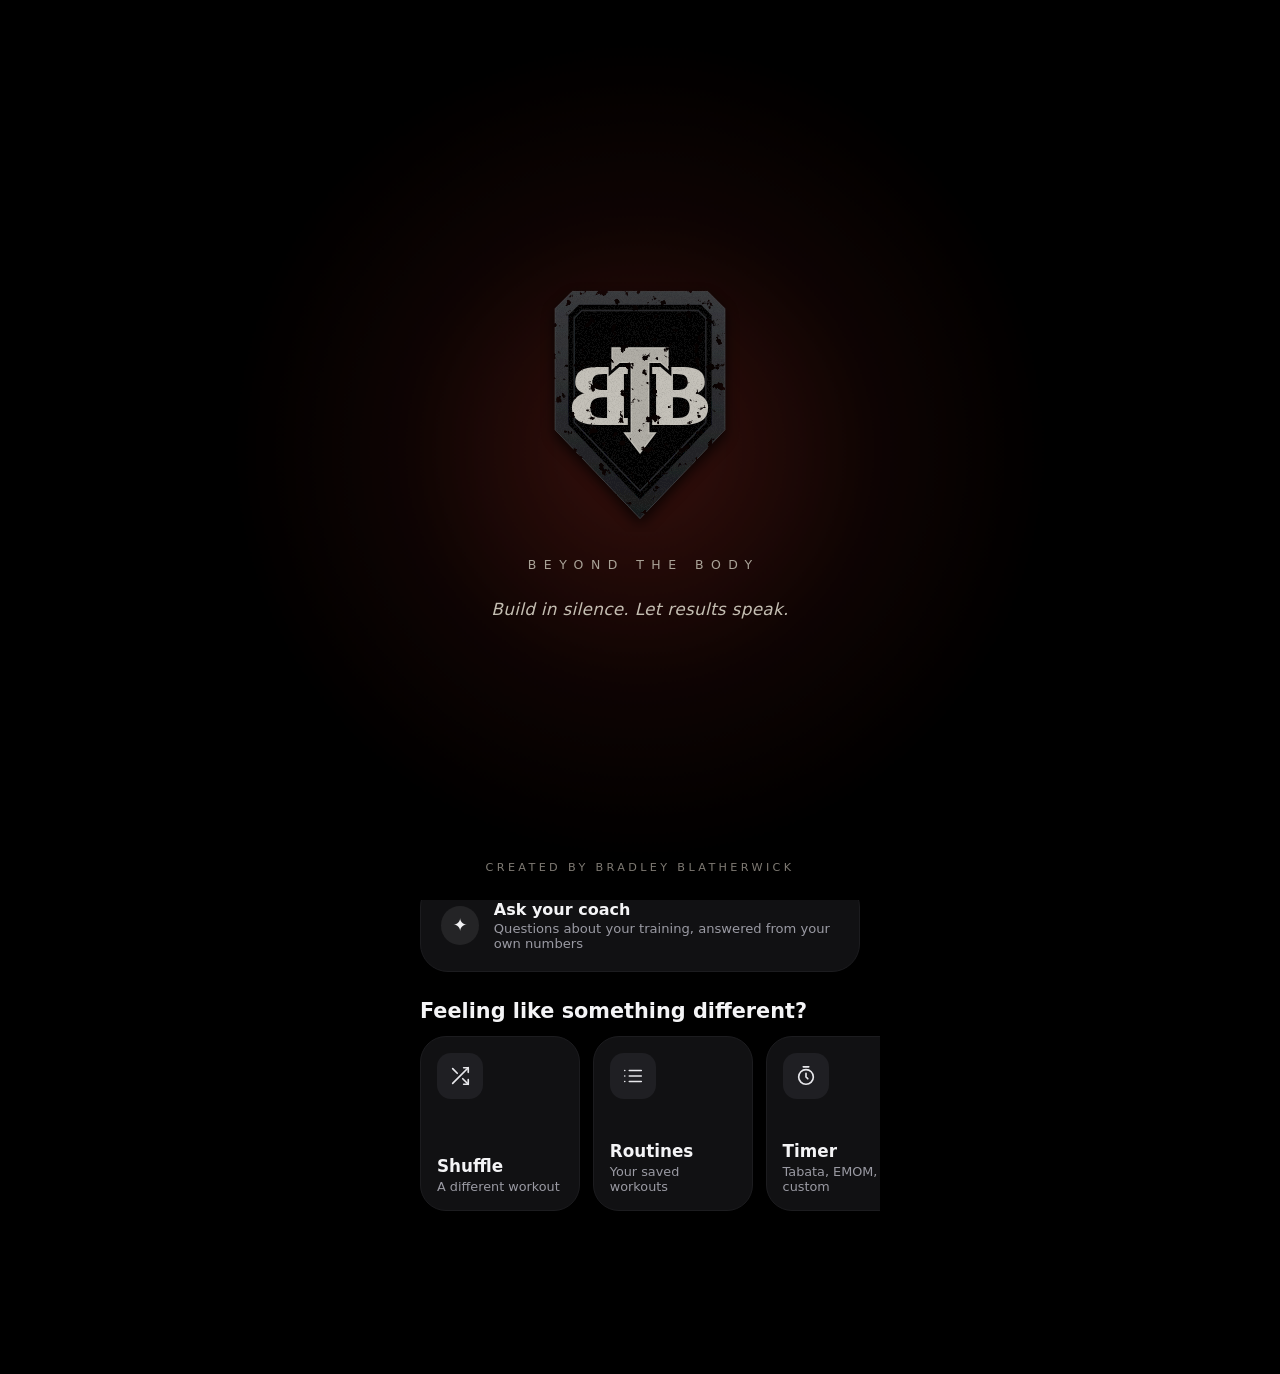
<file: index.html>
<!DOCTYPE html>
<html lang="en">
<head>
  <meta charset="UTF-8">
  <meta name="viewport" content="width=device-width, initial-scale=1, viewport-fit=cover">
  <title>BTB - Beyond The Body</title>
  <meta name="theme-color" content="#000000">
  <script>
    // Set the theme before the page draws, so there's no flash of the wrong look
    try {
      var s = JSON.parse(localStorage.getItem("settings"));
      document.documentElement.setAttribute("data-theme", "clean");
      // Your accent colour, applied before the page draws
      var m = s && /^#([0-9a-f]{6})$/i.exec(s.accent || "");
      if (m) {
        var n = parseInt(m[1], 16), rgb = [n >> 16 & 255, n >> 8 & 255, n & 255];
        var lum = function (c) { var f = function (v) { v /= 255; return v <= 0.03928 ? v / 12.92 : Math.pow((v + 0.055) / 1.055, 2.4); }; return 0.2126 * f(c[0]) + 0.7152 * f(c[1]) + 0.0722 * f(c[2]); };
        for (var g = 0; lum(rgb) < 0.1 && g < 10; g++) rgb = rgb.map(function (v) { return Math.round(v + (255 - v) * 0.25); });
        var st = document.documentElement.style;
        st.setProperty("--accent", "rgb(" + rgb.join(",") + ")");
        st.setProperty("--on-accent", lum(rgb) > 0.4 ? "#0b0b0c" : "#ffffff");
        st.setProperty("--pill", "rgba(" + rgb.join(",") + ",0.32)");
      }
      // A PIN is set: cover the app straight away, before anything else shows
      if (localStorage.getItem("pin")) document.documentElement.setAttribute("data-locked", "1");
    } catch (e) { document.documentElement.setAttribute("data-theme", "clean"); }
    // Opened again within 30 minutes? Play the short version of the opening animation
    try {
      var last = Number(localStorage.getItem("splashAt")) || 0;
      if (Date.now() - last < 30 * 60 * 1000) document.documentElement.setAttribute("data-splash", "short");
      localStorage.setItem("splashAt", String(Date.now()));
    } catch (e) {}
  </script>
  <meta name="apple-mobile-web-app-capable" content="yes">
  <meta name="mobile-web-app-capable" content="yes">
  <meta name="apple-mobile-web-app-status-bar-style" content="black">
  <meta name="apple-mobile-web-app-title" content="BTB">
  <link rel="manifest" href="manifest.json">
  <link rel="apple-touch-icon" href="apple-touch-icon.png">
  <link rel="icon" href="favicon.svg" type="image/svg+xml">
  <link rel="icon" type="image/png" sizes="32x32" href="favicon-32.png">
  <link rel="stylesheet" href="style.css">
</head>
<body>
  <!-- ===== SPLASH ===== -->
  <div class="splash" id="splash" aria-hidden="true">
    <div class="splash-glow"></div>
    <img class="splash-logo" src="logo-mark.svg" alt="">
    <div class="splash-name">Beyond The Body</div>
    <div class="splash-quote" id="splash-quote"></div>
    <div class="splash-credit">Created by Bradley Blatherwick</div>
  </div>


  <!-- ===== SCREENS ===== -->
  <section class="screen active" id="home">
    <button type="button" class="home-top" data-action="gym" aria-label="My Gym — set up your equipment">
      <img class="logo-av" src="logo-mark.svg" alt="BTB">
      <div class="home-top-text">
        <div class="home-gym">My Gym</div>
        <div class="feed-meta" id="home-gym-sub"></div>
      </div>
    </button>

    <p class="sub">Welcome back</p>
    <h1>Ready to train?</h1>

    <div class="weekbar" id="weekbar"></div>
    <div class="week" id="week-strip"></div>

    <div class="card obj-card" id="objectives"></div>

    <div class="card hero">
      <span class="pill" id="hero-pill">Next workout</span>
      <div class="hero-body">
        <div class="hero-label" id="hero-label"></div>
        <div class="big hero-title" id="next-workout">Push Day</div>
        <div class="hero-meta" id="next-meta"></div>
        <button class="btn" id="hero-btn" data-action="start-workout">Start</button>
        <div id="hero-extra"></div>
      </div>
    </div>

    <div class="card upnext" id="upnext"></div>
    <div class="card" id="weekplan" hidden></div>
    <button type="button" class="card coach-row" data-action="coach">
      <span class="coach-ic">✦</span><span class="coach-txt"><b>Ask your coach</b><span>Questions about your training, answered from your own numbers</span></span>
    </button>

    <h2 class="alt-h">Feeling like something different?</h2>
    <div class="alt-tiles" id="alt-tiles">
      <button class="tile" data-home="shuffle">
        <span class="tile-ic"><svg viewBox="0 0 24 24"><path d="M16 3h5v5"/><path d="M4 20 21 3"/><path d="M21 16v5h-5"/><path d="M15 15l6 6"/><path d="M4 4l5 5"/></svg></span>
        <span><span class="tile-t">Shuffle</span><span class="tile-s">A different workout</span></span>
      </button>
      <button class="tile" data-home="routines">
        <span class="tile-ic"><svg viewBox="0 0 24 24"><path d="M8 6h13"/><path d="M8 12h13"/><path d="M8 18h13"/><path d="M3 6h.01"/><path d="M3 12h.01"/><path d="M3 18h.01"/></svg></span>
        <span><span class="tile-t">Routines</span><span class="tile-s">Your saved workouts</span></span>
      </button>
      <button class="tile" data-home="timer">
        <span class="tile-ic"><svg viewBox="0 0 24 24"><circle cx="12" cy="13" r="8"/><path d="M12 9v4l2 2"/><path d="M9 2h6"/></svg></span>
        <span><span class="tile-t">Timer</span><span class="tile-s">Tabata, EMOM, custom</span></span>
      </button>
      <button class="tile" data-home="manual">
        <span class="tile-ic"><svg viewBox="0 0 24 24"><path d="M12 20h9"/><path d="M16.5 3.5a2.1 2.1 0 0 1 3 3L7 19l-4 1 1-4Z"/></svg></span>
        <span><span class="tile-t">Manual</span><span class="tile-s">Build your own</span></span>
      </button>
    </div>

    <div class="card" id="deload-card" style="display:none"></div>

    <div class="card" id="backup-nudge" style="display:none">
      <div class="card-label">Back up your data</div>
      <div class="feed-meta" id="backup-nudge-text"></div>
      <button class="btn" data-action="export-backup">Download backup</button>
    </div>

  </section>

  <section class="screen" id="workout">
    <h1 id="workout-title">Workout</h1>
    <p class="sub" id="workout-progress"></p>
    <button class="chip" id="setup-toggle" type="button" hidden></button>
    <div id="workout-setup">
    <div class="ready" id="ready-row"></div>
    <div class="card" id="mob-card"></div>
    <div class="ready" id="sore-row"></div>
    <button class="btn gen" id="generate-btn">🎲 Generate workout</button>
    <p class="gen-status" id="gen-status"></p>
    <div id="routines-card"></div>
    <div class="quick-row">
      <button class="chip" id="open-warm">Warm-up</button>
      <button class="chip" id="open-cool">Cooldown</button>
      <button class="chip" id="open-timer">⏱ Interval timer</button>
      <button class="chip" id="open-quick">⚡ 20-min version</button>
      <button class="chip" id="open-calc">Calculator</button>
    </div>
    </div>
    <button class="btn ghost" id="open-focus" style="margin-bottom:1rem">Focus mode: one set at a time</button>
    <div id="workout-list"></div>
  </section>

  <section class="screen" id="run">
    <h1>Run</h1>
    <p class="sub">Track runs, rides and walks with GPS.</p>
    <div id="run-resume"></div>
    <div class="card" id="coach-card"></div>
    <h2>Start</h2>
    <div class="card" id="run-setup"></div>
    <h2>Recent</h2>
    <div id="run-list"></div>
  </section>

  <section class="screen" id="progress">
    <h1>Progress</h1>
    <p class="sub">Your lifts over time.</p>
    <div class="sub-view" data-sub="charts">
    <div class="stats" id="stats"></div>
    <div id="attention"></div>

    <h2>Review</h2>
    <div class="card" id="review-card"></div>
    <button class="btn ghost" id="month-btn" type="button">Monthly report picture</button>
    <h2>Insights</h2>
    <div class="card" id="insight-card"></div>
    <h2>This month</h2>
    <div class="card" id="challenge-card"></div>

    <h2>Body check</h2>
    <div class="card" id="injury-card"></div>
    <div class="card" id="sleep-card" style="display:none"></div>

    <h2>Strength levels</h2>
    <div class="card" id="levels-card"></div>

    <h2>This week’s training</h2>
    <div class="card" id="muscle-card"></div>

    <h2>Weekly trend</h2>
    <div class="card" id="weekly-card"></div>

    <h2>Exercise trend</h2>
    <div class="card">
      <select class="select" id="chart-select"></select>
      <div id="chart"></div>
      <button class="btn ghost" id="hist-btn">View all sessions</button>
    </div>

    <h2>Personal records</h2>
    <div class="card" id="prs"></div>

    </div>
    <div class="sub-view" data-sub="body">
    <h2>Protein</h2>
    <div class="card upnext" id="protein-card"></div>

    <h2>Body</h2>
    <div class="card" id="body-form"></div>
    <div class="card" id="body-chart"></div>
    <div id="weight-sync" style="display:none"></div>

    <h2>Photos</h2>
    <div class="card" id="photo-add"></div>
    <div class="card" id="photo-grid"></div>
    </div>
    <div class="sub-view" data-sub="awards">
    <h2>Achievements</h2>
    <div class="card" id="ach-card"></div>

    </div>
  </section>

  <section class="screen" id="feed">
    <h1>History</h1>
    <p class="sub">Every workout you’ve logged.</p>
    <div class="card" id="cal-card"></div>
    <div id="feed-list"></div>
  </section>

  <section class="screen" id="gym">
    <h1>Me</h1>
    <p class="sub">Your goals, gym and settings.</p>

    <div class="sub-view" data-sub="goals">
    <h2>Goals</h2>
    <div class="card" id="goals-card"></div>

    <h2>Targets</h2>
    <div class="card" id="targets-card"></div>

    <h2>Programme</h2>
    <div class="card" id="programme-card"></div>

    </div>
    <div class="sub-view" data-sub="equip">
    <h2>Equipment</h2>
    <input type="search" class="select eq-search" id="eq-search" placeholder="Search equipment" autocomplete="off">
    <div id="equipment-list"></div>
    <p class="count" id="count"></p>

    <h2>Your weights</h2>
    <div class="card" id="gear-card"></div>

    <h2>Custom exercises</h2>
    <div class="card" id="custom-card"></div>

    </div>
    <div class="sub-view" data-sub="settings">
    <h2>Settings</h2>
    <details class="fold" open><summary><span class="fold-t">Workout and display</span></summary><div class="fold-body"><div class="card" id="settings-card"></div></div></details>
    <details class="fold"><summary><span class="fold-t">Music</span></summary><div class="fold-body"><div class="card" id="music-card"></div></div></details>
    <details class="fold"><summary><span class="fold-t">Daily reminders</span></summary><div class="fold-body"><div class="card" id="supp-card"></div></div></details>
    <details class="fold"><summary><span class="fold-t">Security</span></summary><div class="fold-body"><div class="card" id="pin-card"></div></div></details>

    <h2>Your data</h2>
    <div class="card">
      <div class="feed-meta" id="backup-status"></div>
      <div class="btn-row">
        <button class="btn" id="export-btn">Download backup</button>
        <button class="btn ghost" id="import-btn">Restore backup</button>
      </div>
      <input type="file" id="import-file" accept=".json,application/json" hidden>
      <button class="btn ghost" id="csv-btn" style="margin-top:.6rem">Export history as a spreadsheet (CSV)</button>
      <button class="btn ghost" id="move-btn" style="margin-top:.6rem" type="button">Moving to a new phone?</button>
      <div id="safety-card" style="margin-top:1rem"></div>
      <button class="btn ghost danger" id="wipe-btn" style="margin-top:.6rem">Erase everything and start fresh</button>
    </div>

    <h2>About</h2>
    <div class="card about-card">
      <img class="about-logo" src="logo-full.svg" alt="BTB - Beyond The Body">
      <div class="feed-meta" id="version-label"></div>
      <div class="about-credit">Created by Bradley Blatherwick</div>
      <div class="btn-row">
        <button class="btn ghost" id="version-check">Check for updates</button>
        <button class="btn ghost" id="share-app">Share the app</button>
        <button class="btn ghost" id="setup-again">Run the welcome setup again</button>
      </div>
      <div class="feed-meta" id="version-status" style="margin-top:.5rem"></div>
    </div>

    </div>
  </section>

  <section class="screen" id="library">
    <h1>Library</h1>
    <p class="sub">Every exercise, with your history for each.</p>
    <input class="set-input" id="lib-q" type="search" placeholder="Search exercises" autocomplete="off" style="text-align:left;padding-left:.8rem">
    <div class="chips lib-chips" id="lib-chips"></div>
    <div class="feed-meta" id="lib-count"></div>
    <div id="lib-list"></div>
  </section>

  <!-- ===== REST TIMER ===== -->
  <div class="rest" id="rest">
    <div>
      <div class="rest-label">Rest</div>
      <div class="rest-time" id="rest-time">1:30</div>
    </div>
    <div class="rest-btns">
      <button id="rest-add">+15s</button>
      <button id="rest-skip">Skip</button>
    </div>
  </div>

  <!-- ===== FOCUS MODE ===== -->
  <div class="focus" id="focus"><div class="focus-body" id="focus-body"></div></div>
  <div class="focus" id="mob"><div class="focus-body" id="mob-body"></div></div>
  <div class="focus gate" id="gate"><div class="focus-body" id="gate-body"></div></div>

  <!-- ===== LIVE RUN (GPS) ===== -->
  <div class="focus track" id="track"><div class="focus-body" id="track-body"></div></div>

  <!-- ===== INTERVAL TIMER ===== -->
  <div class="overlay iv" id="interval"><div class="sheet" id="iv-sheet"></div></div>

  <!-- ===== SHEET (finish summary and editor) ===== -->
  <div class="overlay" id="overlay"><div class="sheet" id="sheet"></div></div>

  <!-- ===== TAB BAR ===== -->
  <nav class="tabbar">
    <button class="tab active" data-group="home">
      <svg viewBox="0 0 24 24"><path d="M3 10.5 12 3l9 7.5"/><path d="M5 9.5V20a1 1 0 0 0 1 1h4v-6h4v6h4a1 1 0 0 0 1-1V9.5"/></svg>
      Home
    </button>
    <button class="tab" data-group="train">
      <svg viewBox="0 0 24 24"><path d="M6.5 6.5v11"/><path d="M17.5 6.5v11"/><path d="M3.5 9v6"/><path d="M20.5 9v6"/><path d="M6.5 12h11"/></svg>
      Train
    </button>
    <button class="tab" data-group="progress">
      <svg viewBox="0 0 24 24"><polyline points="3 17 9 11 13 15 21 7"/><polyline points="15 7 21 7 21 13"/></svg>
      Progress
    </button>
    <button class="tab" data-group="me">
      <svg viewBox="0 0 24 24"><circle cx="12" cy="8" r="4"/><path d="M4 21c0-4.4 3.6-7 8-7s8 2.6 8 7"/></svg>
      Me
    </button>
  </nav>

  <div class="lock" id="lock" role="dialog" aria-modal="true" aria-label="PIN">
    <button class="lock-x" id="lock-cancel" aria-label="Cancel">✕</button>
    <img class="lock-logo" src="logo-full.svg" alt="BTB - Beyond The Body">
    <div class="lock-title" id="lock-title"></div>
    <div class="lock-sub" id="lock-sub"></div>
    <div class="lock-dots" id="lock-dots"><i></i><i></i><i></i><i></i></div>
    <div class="lock-keys" id="lock-keys">
      <button data-k="1">1</button><button data-k="2">2</button><button data-k="3">3</button>
      <button data-k="4">4</button><button data-k="5">5</button><button data-k="6">6</button>
      <button data-k="7">7</button><button data-k="8">8</button><button data-k="9">9</button>
      <span></span><button data-k="0">0</button><button data-k="back" aria-label="Delete">⌫</button>
    </div>
    <button class="link-btn" id="lock-forgot">Forgot PIN?</button>
  </div>

  <div class="welcome" id="welcome"></div>

  <!-- Shown only if the phone refuses to save -->
  <div class="save-warn" id="save-warn" role="alert">
    <div><b>Couldn’t save.</b> This phone’s storage for the app may be full. Go to Me → Settings and download a backup now.</div>
    <button id="save-warn-x" aria-label="Close" data-action="close-save-warn">✕</button>
  </div>

  <div class="update-banner" id="update-banner">
    <span id="update-text">Update available</span>
    <div class="rest-btns">
      <button id="update-reload">Reload</button>
      <button id="update-dismiss">Later</button>
    </div>
  </div>

  <script>
    // Fades the opening animation away (tap it to skip). Kept apart from app.js so it can never get stuck.
    (function () {
      var el = document.getElementById("splash");
      if (!el) return;
      var short = document.documentElement.getAttribute("data-splash") === "short";
      var gone = false;
      function hide() {
        if (gone) return; gone = true;
        el.classList.add("out");
        setTimeout(function () { if (el.parentNode) el.parentNode.removeChild(el); }, 600);
      }
      el.addEventListener("click", hide);
      setTimeout(function () { if (el.getAttribute("data-quote")) setTimeout(hide, 1200); else hide(); }, short ? 700 : 2300);
    })();
  </script>
  <script src="app.js"></script>
</body>
</html>
</file>
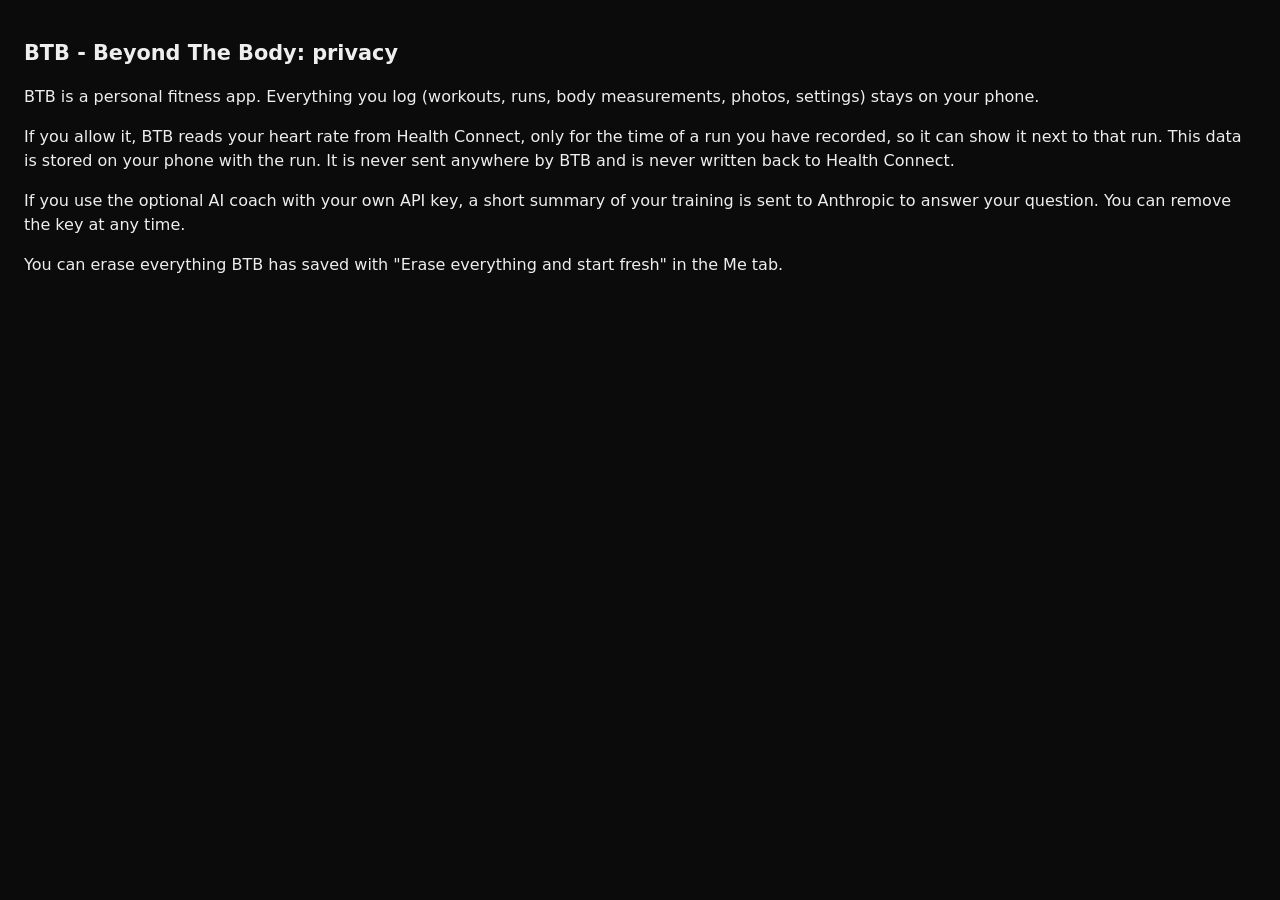
<file: privacypolicy.html>
<!doctype html>
<html lang="en"><head><meta charset="utf-8"><meta name="viewport" content="width=device-width,initial-scale=1">
<title>BTB privacy policy</title>
<style>body{font:16px/1.5 system-ui,sans-serif;margin:0;padding:24px;background:#0b0b0c;color:#eee}h1{font-size:1.3rem}</style></head>
<body><h1>BTB - Beyond The Body: privacy</h1>
<p>BTB is a personal fitness app. Everything you log (workouts, runs, body measurements, photos, settings) stays on your phone.</p>
<p>If you allow it, BTB reads your heart rate from Health Connect, only for the time of a run you have recorded, so it can show it next to that run. This data is stored on your phone with the run. It is never sent anywhere by BTB and is never written back to Health Connect.</p>
<p>If you use the optional AI coach with your own API key, a short summary of your training is sent to Anthropic to answer your question. You can remove the key at any time.</p>
<p>You can erase everything BTB has saved with "Erase everything and start fresh" in the Me tab.</p>
</body></html>
</file>
<file: style.css>
:root {
  --bg: #0d0d10;
  --card: #17171c;
  --border: #26262e;
  --text: #e8e8ec;
  --muted: #8a8a96;
  --accent: #c0392b;
  --on-accent: #fff;
}
* { box-sizing: border-box; }
body {
  margin: 0;
  color: var(--text);
  font-family: system-ui, sans-serif;
  max-width: 480px;
  margin-inline: auto;
  min-height: 100vh;
  background:
    radial-gradient(circle at 20% 0%, rgba(192, 57, 43, 0.25), transparent 45%),
    radial-gradient(circle at 90% 40%, rgba(90, 60, 160, 0.18), transparent 50%),
    var(--bg);
  background-attachment: fixed;
}

/* Screens: only the active one shows */
.screen {
  display: none;
  padding: 1.25rem;
  padding-bottom: 10rem;
}
.screen.active { display: block; }

h1 { margin: 0 0 .25rem; letter-spacing: .05em; }
.sub { color: var(--muted); margin: 0 0 1.5rem; }
h2 {
  font-size: .8rem;
  text-transform: uppercase;
  letter-spacing: .12em;
  color: var(--muted);
  margin: 1.5rem 0 .5rem;
}

/* Glass tab bar */
.tabbar {
  position: fixed;
  bottom: calc(env(safe-area-inset-bottom, 0px) + 12px);
  left: 50%;
  transform: translateX(-50%);
  width: calc(100% - 24px);
  max-width: 456px;
  display: flex;
  gap: 2px;
  padding: 6px;
  background: rgba(30, 30, 38, 0.55);
  -webkit-backdrop-filter: blur(20px) saturate(160%);
  backdrop-filter: blur(20px) saturate(160%);
  border: 1px solid rgba(255, 255, 255, 0.09);
  border-radius: 24px;
  box-shadow: 0 8px 32px rgba(0, 0, 0, 0.45);
}
.tab {
  flex: 1;
  background: none;
  border: none;
  border-radius: 18px;
  color: var(--muted);
  padding: .55rem 0 .5rem;
  font-size: .68rem;
  cursor: pointer;
  transition: background .25s, color .25s;
}
.tab svg {
  display: block;
  width: 24px;
  height: 24px;
  margin: 0 auto .2rem;
  fill: none;
  stroke: currentColor;
  stroke-width: 1.7;
  stroke-linecap: round;
  stroke-linejoin: round;
  transition: transform .2s;
}
.tab.active {
  color: #fff;
  background: rgba(192, 57, 43, 0.28);
  box-shadow: inset 0 0 0 1px rgba(192, 57, 43, 0.5);
}
.tab.active svg {
  stroke-width: 2.1;
  transform: translateY(-1px);
}

/* Glass cards */
.card {
  background: rgba(255, 255, 255, 0.04);
  -webkit-backdrop-filter: blur(14px);
  backdrop-filter: blur(14px);
  border: 1px solid rgba(255, 255, 255, 0.08);
  border-radius: 18px;
  padding: 1.1rem;
  margin-bottom: .85rem;
}
.card-label {
  font-size: .7rem;
  text-transform: uppercase;
  letter-spacing: .12em;
  color: var(--muted);
  margin-bottom: .35rem;
}
.big { font-size: 1.25rem; font-weight: 600; }
.screen > h1 { text-transform: uppercase; }   /* Grit and Classic keep their capitals; Clean turns this off */
.btn {
  margin-top: .9rem;
  width: 100%;
  background: var(--accent);
  color: white;
  border: none;
  border-radius: 10px;
  padding: .8rem;
  font-size: 1rem;
  font-weight: 600;
  cursor: pointer;
}
.btn.ghost {
  background: rgba(255, 255, 255, 0.08);
  border: 1px solid rgba(255, 255, 255, 0.12);
}
.btn-row { display: flex; gap: .6rem; }

/* Weekly strip */
.week {
  display: flex;
  justify-content: space-between;
  margin: 1.25rem 0 1.5rem;
}
.day {
  display: flex;
  flex-direction: column;
  align-items: center;
  gap: .4rem;
  font-size: .7rem;
  color: var(--muted);
}
.day-circle {
  width: 38px;
  height: 38px;
  border-radius: 50%;
  display: flex;
  align-items: center;
  justify-content: center;
  font-size: .85rem;
  background: rgba(255, 255, 255, 0.04);
  border: 1px solid rgba(255, 255, 255, 0.08);
  color: var(--text);
}
.day.today .day-circle {
  border-color: var(--accent);
  box-shadow: 0 0 0 1px var(--accent);
}
.day.done .day-circle {
  background: var(--accent);
  border-color: var(--accent);
  color: #fff;
}

/* Heatmap */
.heatmap {
  display: grid;
  grid-template-rows: repeat(7, auto);
  grid-auto-flow: column;
  grid-auto-columns: 1fr;
  gap: 4px;
}
.cell {
  aspect-ratio: 1;
  border-radius: 4px;
  background: rgba(255, 255, 255, 0.06);
}
.cell.on { background: var(--accent); }
.cell.future { opacity: .25; }
.cell.today { outline: 1px solid rgba(255, 255, 255, 0.7); }

/* Badges */
.badges {
  display: grid;
  grid-template-columns: repeat(3, 1fr);
  gap: .6rem;
}
.badge {
  text-align: center;
  padding: .75rem .25rem;
  border-radius: 12px;
  background: rgba(255, 255, 255, 0.05);
  border: 1px solid rgba(255, 255, 255, 0.08);
}
.badge .b-icon { font-size: 1.6rem; }
.badge .b-name { font-size: .72rem; font-weight: 600; margin-top: .3rem; }
.badge .b-desc { font-size: .62rem; color: var(--muted); margin-top: .15rem; }
.badge.locked { opacity: .35; filter: grayscale(1); }

/* Equipment list */
.item {
  display: flex;
  align-items: center;
  gap: .75rem;
  background: rgba(255, 255, 255, 0.04);
  border: 1px solid rgba(255, 255, 255, 0.08);
  border-radius: 12px;
  padding: .85rem 1rem;
  margin-bottom: .5rem;
  cursor: pointer;
}
.item.selected {
  border-color: var(--accent);
  box-shadow: 0 0 0 1px var(--accent);
}
.item input { accent-color: var(--accent); width: 1.2rem; height: 1.2rem; }
.count { color: var(--muted); margin-top: .8rem; text-align: center; font-size: .85rem; }

/* Equipment checklist: a section header, then simple rows with a round tick on the right */
.eq-search { margin-bottom: .4rem; }
.eq-head { display: flex; justify-content: space-between; align-items: baseline; margin: 1.3rem 0 .2rem; }
.eq-title { font-weight: 600; font-size: 1.05rem; }
.eq-have { color: var(--muted); font-weight: 400; font-size: .8rem; margin-left: .3rem; }
.eq-all { background: none; border: 0; color: #7f9cff; font: inherit; font-size: .85rem; cursor: pointer; padding: .3rem 0; }
.eq-row { display: flex; align-items: center; gap: .9rem; padding: .75rem 0; border-bottom: 1px solid var(--border); cursor: pointer; }
.eq-ic {
  width: 48px; height: 48px; border-radius: 12px; flex-shrink: 0; display: flex; align-items: center; justify-content: center;
  background: rgba(255, 255, 255, 0.06);
}
.eq-ic svg { width: 24px; height: 24px; fill: none; stroke: var(--muted); stroke-width: 1.6; stroke-linecap: round; stroke-linejoin: round; }
.eq-row.on .eq-ic svg { stroke: var(--text); }
.eq-txt { flex: 1; min-width: 0; }
.eq-name { display: block; font-size: 1rem; }
.eq-sub { display: block; font-size: .78rem; color: #7f9cff; margin-top: .15rem; }
.eq-check {
  -webkit-appearance: none; appearance: none; flex-shrink: 0; width: 26px; height: 26px; margin: 0; border-radius: 50%;
  border: 2px solid #55555c; background: transparent; position: relative; cursor: pointer;
}
.eq-check:checked { background: var(--accent); border-color: var(--accent); }
.eq-check:checked::after {
  content: ""; position: absolute; left: 7px; top: 3px; width: 6px; height: 12px;
  border: solid var(--on-accent, #fff); border-width: 0 2.5px 2.5px 0; transform: rotate(45deg);
}


[data-theme="clean"] .eq-ic { background: #17171a; }

/* Goals and settings chips */
.chips { display: flex; flex-wrap: wrap; gap: .5rem; }
.goal-group { margin-bottom: 1.1rem; }
.goal-group:last-child { margin-bottom: 0; }
.chip {
  padding: .35rem .9rem;
  border-radius: 999px;
  border: 1px solid rgba(255, 255, 255, 0.12);
  background: rgba(255, 255, 255, 0.05);
  color: var(--muted);
  font-size: .8rem;
  cursor: pointer;
}
.chip.on {
  background: rgba(192, 57, 43, 0.3);
  border-color: var(--accent);
  color: #fff;
}

/* Workout: exercise cards and set rows */
.ex-head { display: flex; justify-content: space-between; align-items: flex-start; gap: .5rem; }
.ex-name { font-weight: 600; font-size: 1.05rem; margin-bottom: .4rem; }
.tools { display: flex; gap: .4rem; flex-shrink: 0; }
.tool {
  padding: .25rem .65rem;
  border-radius: 999px;
  border: 1px solid rgba(255, 255, 255, 0.12);
  background: rgba(255, 255, 255, 0.05);
  color: var(--muted);
  font-size: .72rem;
  cursor: pointer;
}
.hint { font-size: .75rem; color: var(--muted); line-height: 1.45; margin-bottom: .8rem; }
.set-row {
  display: grid;
  grid-template-columns: 2rem 1fr 1fr 2.8rem;
  gap: .5rem;
  align-items: center;
  margin-bottom: .45rem;
}
.set-head {
  font-size: .65rem;
  letter-spacing: .1em;
  color: var(--muted);
  text-align: center;
}
.set-num { text-align: center; color: var(--muted); }
.set-input {
  width: 100%;
  background: rgba(255, 255, 255, 0.06);
  border: 1px solid rgba(255, 255, 255, 0.1);
  color: var(--text);
  border-radius: 10px;
  padding: .6rem .3rem;
  font-size: 1rem;
  text-align: center;
}
.set-input:focus { outline: none; border-color: var(--accent); }
.check {
  height: 2.5rem;
  border-radius: 10px;
  border: 1px solid rgba(255, 255, 255, 0.12);
  background: rgba(255, 255, 255, 0.05);
  color: var(--muted);
  font-size: 1.1rem;
  cursor: pointer;
}
.set-row.done .check {
  background: var(--accent);
  border-color: var(--accent);
  color: #fff;
}
.set-row.done .set-input { opacity: .55; }
.link-btn {
  background: none;
  border: none;
  color: var(--muted);
  padding: .5rem 0;
  font-size: .85rem;
  cursor: pointer;
}
.rate { display: flex; flex-wrap: wrap; gap: .5rem; align-items: center; margin-top: .5rem; }
.rate span { font-size: .7rem; color: var(--muted); margin-right: .25rem; }
.rate .tool { margin-left: auto; }

/* Generate button */
.gen {
  margin: 0 0 .5rem;
  background: rgba(192, 57, 43, 0.3);
  border: 1px solid var(--accent);
}
.gen-status { color: var(--muted); font-size: .8rem; min-height: 1.2rem; margin: 0 0 1rem; }

/* Rest timer bar (floats above the tab bar) */
.rest {
  position: fixed;
  left: 50%;
  transform: translateX(-50%);
  bottom: calc(env(safe-area-inset-bottom, 0px) + 92px);
  width: calc(100% - 24px);
  max-width: 456px;
  display: none;
  align-items: center;
  justify-content: space-between;
  padding: .7rem 1rem;
  background: rgba(30, 30, 38, 0.75);
  -webkit-backdrop-filter: blur(20px);
  backdrop-filter: blur(20px);
  border: 1px solid rgba(255, 255, 255, 0.1);
  border-radius: 18px;
  z-index: 5;
}
.rest.show { display: flex; }
.rest-label { font-size: .65rem; text-transform: uppercase; letter-spacing: .12em; color: var(--muted); }
.rest-time { font-size: 1.5rem; font-weight: 700; font-variant-numeric: tabular-nums; }
.rest-btns { display: flex; gap: .5rem; }
.rest-btns button {
  background: rgba(255, 255, 255, 0.08);
  border: 1px solid rgba(255, 255, 255, 0.12);
  color: var(--text);
  border-radius: 10px;
  padding: .5rem .9rem;
  font-size: .85rem;
  cursor: pointer;
}

/* Feed */
.feed-meta { color: var(--muted); font-size: .8rem; }
.feed-top { display: flex; justify-content: space-between; align-items: center; }
.feed-lines { margin-top: .6rem; }
.feed-line {
  display: flex;
  justify-content: space-between;
  gap: .5rem;
  font-size: .9rem;
  padding: .25rem 0;
}
.feed-actions { display: flex; gap: .4rem; margin-top: .8rem; }

/* Progress */
.stats { display: grid; grid-template-columns: repeat(3, 1fr); gap: .6rem; margin-bottom: .5rem; }
.stat {
  text-align: center;
  padding: .85rem .3rem;
  border-radius: 14px;
  background: rgba(255, 255, 255, 0.04);
  border: 1px solid rgba(255, 255, 255, 0.08);
}
.stat-num { font-size: 1.3rem; font-weight: 700; }
.stat-lbl { font-size: .62rem; text-transform: uppercase; letter-spacing: .1em; color: var(--muted); margin-top: .2rem; }
.select {
  width: 100%;
  background: rgba(255, 255, 255, 0.06);
  border: 1px solid rgba(255, 255, 255, 0.1);
  color: var(--text);
  border-radius: 10px;
  padding: .65rem .7rem;
  font-size: .95rem;
  margin-bottom: .8rem;
}
.chart { width: 100%; height: auto; display: block; }
.ch-line { fill: none; stroke: var(--accent); stroke-width: 2.5; stroke-linejoin: round; stroke-linecap: round; }
.ch-dot { fill: var(--accent); }
.ch-grid { stroke: rgba(255, 255, 255, 0.08); stroke-width: 1; }
.ch-txt { fill: var(--muted); font-size: 10px; }
.pr-row { display: flex; justify-content: space-between; gap: .6rem; padding: .55rem 0; border-bottom: 1px solid rgba(255, 255, 255, 0.06); }
.pr-row:last-child { border-bottom: none; }
.pr-name { font-size: .92rem; }
.pr-val { text-align: right; font-size: .85rem; }
.pr-sub { color: var(--muted); font-size: .72rem; }

/* Sheets (finish summary + workout editor) */
.overlay {
  position: fixed;
  inset: 0;
  z-index: 20;
  display: none;
  overflow-y: auto;
  padding: 1rem;
  background: rgba(0, 0, 0, 0.6);
  -webkit-backdrop-filter: blur(6px);
  backdrop-filter: blur(6px);
}
.overlay.show { display: block; }
.sheet {
  max-width: 456px;
  margin: 2rem auto;
  padding: 1.25rem;
  background: #15151b;
  border: 1px solid rgba(255, 255, 255, 0.1);
  border-radius: 22px;
}
.sheet .stats { margin-top: .9rem; }
.pr-line { padding: .45rem 0; font-size: .9rem; }
.sheet .ex-name { margin-top: 1rem; }
.sheet .inp-date {
  width: 100%;
  background: rgba(255, 255, 255, 0.06);
  border: 1px solid rgba(255, 255, 255, 0.1);
  color: var(--text);
  border-radius: 10px;
  padding: .6rem;
  font-size: 1rem;
  margin-top: .3rem;
}

/* Plate calculator */
.plate-vis {
  display: flex;
  align-items: center;
  gap: 3px;
  margin: 1rem 0 .6rem;
  padding: .6rem .4rem;
  min-height: 120px;
  overflow-x: auto;
  background: rgba(255, 255, 255, 0.04);
  border-radius: 12px;
}
.bar-stub, .bar-tip { height: 14px; background: #9a9aa6; flex-shrink: 0; }
.bar-stub { width: 34px; border-radius: 3px 0 0 3px; }
.bar-tip { width: 18px; border-radius: 0 3px 3px 0; }
.plate {
  width: 24px;
  flex-shrink: 0;
  display: flex;
  align-items: center;
  justify-content: center;
  background: var(--accent);
  border-radius: 6px;
}
.plate span { font-size: .62rem; font-weight: 700; color: #fff; writing-mode: vertical-rl; transform: rotate(180deg); }

/* Phase 3: RPE column, warm-ups, notes */
.set-row.w5 { grid-template-columns: 2rem 1fr 1fr 3.3rem 2.8rem; }
.set-row.warm .set-num { color: var(--accent); font-weight: 700; }
.rpe {
  width: 100%;
  background: rgba(255, 255, 255, 0.06);
  border: 1px solid rgba(255, 255, 255, 0.1);
  color: var(--text);
  border-radius: 10px;
  padding: .6rem 0;
  font-size: .8rem;
  text-align: center;
  text-align-last: center;
  -webkit-appearance: none;
  appearance: none;
}
.rpe:focus { outline: none; border-color: var(--accent); }
.set-row.done .rpe { opacity: .55; }
.set-input.note { text-align: left; padding-left: .8rem; margin: .3rem 0 .2rem; font-size: .85rem; }
.tools { flex-shrink: 1; flex-wrap: wrap; justify-content: flex-end; }
.ex-name { min-width: 0; }
.feed-note { font-size: .75rem; color: var(--muted); margin: -.1rem 0 .3rem; padding-left: .2rem; }

/* Phase 4: muscle summary, body log, exercise history */
.mrow {
  display: grid;
  grid-template-columns: minmax(0, 8.5rem) 1fr 3.6rem;
  gap: .6rem;
  align-items: center;
  margin: .5rem 0;
  font-size: .85rem;
}
.mbar { height: 8px; border-radius: 99px; background: rgba(255, 255, 255, 0.08); overflow: hidden; }
.mfill { height: 100%; background: var(--accent); border-radius: 99px; }
.mnum { text-align: right; color: var(--muted); font-size: .78rem; }

.body-grid { display: grid; grid-template-columns: 1fr 1fr; gap: .7rem; margin: .8rem 0 .6rem; }
.body-grid label { display: block; font-size: .68rem; text-transform: uppercase; letter-spacing: .1em; color: var(--muted); margin-bottom: .25rem; }

.hist-row { padding: .7rem 0; border-bottom: 1px solid rgba(255, 255, 255, 0.06); }
.hist-top { display: flex; justify-content: space-between; gap: .5rem; font-size: .9rem; }
.hist-sets { margin-top: .3rem; font-size: .85rem; color: var(--muted); line-height: 1.5; }

/* Update banner: slides in above the tab bar when a new version is online */
.update-banner {
  display: none;
  position: fixed;
  left: 12px; right: 12px;
  bottom: calc(84px + env(safe-area-inset-bottom));
  z-index: 30;
  align-items: center;
  justify-content: space-between;
  gap: .6rem;
  padding: .7rem .9rem;
  border-radius: 16px;
  background: rgba(30, 30, 36, 0.92);
  border: 1px solid var(--accent);
  -webkit-backdrop-filter: blur(14px);
  backdrop-filter: blur(14px);
  font-size: .85rem;
}
.update-banner.show { display: flex; }
.update-banner button {
  border: 0; border-radius: 10px; padding: .45rem .8rem;
  background: var(--accent); color: var(--on-accent, #fff); font: inherit; font-weight: 600;
}
.update-banner button#update-dismiss { background: rgba(255,255,255,0.1); }

/* Progress photos */
.pgrid { display: grid; grid-template-columns: repeat(var(--cols, 3), minmax(0, 1fr)); gap: var(--gap, 8px); }
.pitem {
  position: relative; display: block; padding: 0; border: 0; overflow: hidden; cursor: pointer;
  border-radius: 12px; background: rgba(255, 255, 255, 0.06);
}
.pitem img { position: absolute; inset: 0; width: 100%; height: 100%; object-fit: cover; display: block; }
.plabel {
  position: absolute; left: 0; right: 0; bottom: 0; padding: 1rem .45rem .3rem; text-align: left;
  font-size: .68rem; color: #fff; background: linear-gradient(transparent, rgba(0, 0, 0, 0.78));
}
.pitem.sel { outline: 3px solid var(--accent); outline-offset: -3px; }
.pcheck {
  position: absolute; top: 6px; right: 6px; width: 22px; height: 22px; border-radius: 50%;
  background: var(--accent); color: var(--on-accent, #fff); font-size: .75rem; font-weight: 700;
  display: flex; align-items: center; justify-content: center;
}
.pgroup-title { font-size: .72rem; text-transform: uppercase; letter-spacing: .12em; color: var(--muted); margin: 1rem 0 .5rem; }
.prow { display: flex; flex-wrap: wrap; align-items: center; gap: .45rem; margin: .5rem 0; }
.prow-label { width: 4.6rem; font-size: .68rem; text-transform: uppercase; letter-spacing: .1em; color: var(--muted); }
.ppanel { padding: .4rem 0 .6rem; margin-bottom: .6rem; border-bottom: 1px solid rgba(255, 255, 255, 0.08); }
.pview img { display: block; width: 100%; max-height: 55vh; object-fit: contain; border-radius: 12px; background: #000; }
.cmp { display: grid; grid-template-columns: 1fr 1fr; gap: .6rem; margin-top: .6rem; }
.cmp img { width: 100%; max-height: none; aspect-ratio: 3 / 4; object-fit: cover; }
a.btn { display: block; text-align: center; text-decoration: none; }


/* =====================================================================
   GRIT THEME
   Stark and quiet: near-black concrete, bone-white text, one dried-blood accent.
   No glass, no glow, no rounded corners. Switch it in Gym > Theme.
   ===================================================================== */



/* Type: heavy, upright, uppercase where it counts */






/* Surfaces: solid, square, a heavy edge on the left */









/* Tab bar: a flat slab fixed to the bottom */





/* Controls */






/* Overlays */






/* Filled things get dark text, since the fill is now light */







/* PIN lock screen */
.lock {
  display: none; position: fixed; inset: 0; z-index: 100;
  flex-direction: column; align-items: center; justify-content: center; gap: 1.1rem;
  padding: 1.5rem; background: var(--bg);
}
html[data-locked="1"] .lock, .lock.show { display: flex; }
html[data-locked="1"] body > *:not(.lock) { visibility: hidden; }   /* nothing shows through while locked */
.lock-title { font-size: 1.3rem; font-weight: 700; letter-spacing: .1em; text-transform: uppercase; }
.lock-sub { min-height: 1.3rem; color: var(--muted); font-size: .85rem; text-align: center; }
.lock-sub.err { color: #e07a6c; }
.lock-dots { display: flex; gap: 1rem; margin: .4rem 0 .6rem; }
.lock-dots i { width: 15px; height: 15px; border-radius: 50%; border: 2px solid var(--muted); display: block; }
.lock-dots i.on { background: var(--text); border-color: var(--text); }
.lock-dots.shake { animation: lockshake .35s; }
@keyframes lockshake { 20% { transform: translateX(-9px); } 40% { transform: translateX(9px); } 60% { transform: translateX(-6px); } 80% { transform: translateX(6px); } }
.lock-keys { display: grid; grid-template-columns: repeat(3, 76px); gap: .8rem; }
.lock-keys button {
  height: 76px; border-radius: 50%; font-size: 1.7rem; font-weight: 500; color: var(--text); cursor: pointer;
  background: rgba(255, 255, 255, 0.06); border: 1px solid rgba(255, 255, 255, 0.1);
  -webkit-tap-highlight-color: transparent;
}
.lock-keys button:active { background: rgba(255, 255, 255, 0.18); }
.lock-x { display: none; position: absolute; top: 1rem; right: 1rem; background: none; border: 0; color: var(--muted); font-size: 1.4rem; padding: .5rem; cursor: pointer; }
.lock.cancellable .lock-x { display: block; }
.lock .link-btn { display: none; margin-top: 1rem; }
.lock.unlock .link-btn { display: block; }





/* ---- Home pieces (plain in Grit and Classic, styled properly in Clean) ---- */
.home-top, .weekbar, .alt-h, .alt-tiles { display: none; }
.avatar { display: none; }
.tiles2 { display: grid; grid-template-columns: 1fr 1fr; gap: .85rem; }
.tiles2 > .card { margin-bottom: .85rem; }
.pill { display: block; font-size: .7rem; text-transform: uppercase; letter-spacing: .12em; color: var(--muted); margin-bottom: .35rem; }
.hero-label { font-size: .7rem; text-transform: uppercase; letter-spacing: .12em; color: var(--muted); }
.hero-meta { font-size: .85rem; color: var(--muted); margin-top: .2rem; }
.more { display: none; }
.feed-stats { display: grid; grid-template-columns: repeat(4, 1fr); gap: .5rem; margin: .8rem 0 .5rem; }
.feed-stats span { display: block; font-size: .62rem; text-transform: uppercase; letter-spacing: .08em; color: var(--muted); }
.feed-stats b { display: block; font-size: .85rem; margin-top: .15rem; }
.feed-detail summary { cursor: pointer; font-size: .8rem; color: var(--muted); padding: .3rem 0; }
.feed-summary { margin-top: .2rem; line-height: 1.4; }
.feed-who { display: flex; align-items: center; gap: .6rem; }

/* =====================================================================
   CLEAN THEME
   Pure black, soft rounded cards, white pill buttons, big plain headings.
   Modelled on a minimal, spacious fitness-app look.
   ===================================================================== */
[data-theme="clean"] {
  --bg: #000;
  --card: #111113;
  --border: #1c1c1f;
  --text: #f4f4f6;
  --muted: #9a9aa3;
  --accent: #f2f2f4;
  --on-accent: #0b0b0c;
  --chip: #1c1c1f;
  --pill: rgba(98, 110, 168, 0.38);
}
[data-theme="clean"] body { background: #000; }
[data-theme="clean"] .screen { padding: 1rem 1.25rem; padding-bottom: 9rem; }

/* Headings: plain sentence case, no shouting */
[data-theme="clean"] .screen > h1 {
  font-size: 1.15rem; font-weight: 700; letter-spacing: 0; text-transform: none; text-align: center; margin: .25rem 0 1.1rem;
}
[data-theme="clean"] #home > h1, [data-theme="clean"] #home > .sub,
[data-theme="clean"] #progress > .sub, [data-theme="clean"] #feed > .sub, [data-theme="clean"] #gym > .sub { display: none; }
[data-theme="clean"] #workout-progress { text-align: center; margin: -.7rem 0 1rem; font-size: .85rem; }
[data-theme="clean"] h2 {
  font-size: 1.3rem; font-weight: 600; letter-spacing: 0; text-transform: none; color: var(--text);
  margin: 1.9rem 0 .8rem; padding: 0; border: 0;
}
[data-theme="clean"] .card-label {
  font-size: .85rem; font-weight: 400; letter-spacing: 0; text-transform: none; color: var(--muted); margin-bottom: .25rem;
}
[data-theme="clean"] .big { font-weight: 600; }

/* Cards */
[data-theme="clean"] .card {
  background: var(--card); border: 1px solid var(--border); border-radius: 28px; padding: 1.25rem; margin-bottom: .85rem;
  -webkit-backdrop-filter: none; backdrop-filter: none;
}
[data-theme="clean"] .stat {
  text-align: left; padding: 1rem; border-radius: 24px; background: var(--card); border: 1px solid var(--border);
}
[data-theme="clean"] .stat-num { font-size: 1.45rem; font-weight: 700; }
[data-theme="clean"] .stat-lbl { text-transform: none; letter-spacing: 0; font-size: .8rem; margin-top: .25rem; }
[data-theme="clean"] .item { background: var(--card); border: 1px solid var(--border); border-radius: 20px; }
[data-theme="clean"] .item.selected { box-shadow: none; border-color: #55555c; background: #151517; }
[data-theme="clean"] .badge { background: var(--card); border: 1px solid var(--border); border-radius: 22px; }
[data-theme="clean"] .cell { border-radius: 6px; background: #1c1c1f; }
[data-theme="clean"] .mbar { height: 8px; border-radius: 99px; background: #1f1f23; }
[data-theme="clean"] .pitem, [data-theme="clean"] .pview img { border-radius: 18px; }
[data-theme="clean"] .select, [data-theme="clean"] .set-input, [data-theme="clean"] .rpe, [data-theme="clean"] .sheet .inp-date {
  background: #1a1a1d; border: 1px solid transparent; border-radius: 14px;
}
[data-theme="clean"] .select:focus, [data-theme="clean"] .set-input:focus, [data-theme="clean"] .rpe:focus { border-color: #6b6b73; }

/* Buttons and chips: white pills, soft grey chips */
[data-theme="clean"] .btn {
  background: var(--accent); color: var(--on-accent); border: 0; border-radius: 999px; font-weight: 600; padding: .95rem; font-size: 1rem;
}
[data-theme="clean"] .btn.ghost { background: var(--chip); color: var(--text); border: 0; }
[data-theme="clean"] .btn.gen { background: var(--chip); color: var(--text); border: 0; }
[data-theme="clean"] .chip, [data-theme="clean"] .tool {
  background: var(--chip); border: 0; color: #cfcfd5; border-radius: 999px; padding: .45rem 1rem; font-size: .85rem;
}
[data-theme="clean"] .tool { padding: .4rem .85rem; font-size: .78rem; }
[data-theme="clean"] .chip.on { background: var(--accent); color: var(--on-accent); }
[data-theme="clean"] .check { border-radius: 50%; background: #1a1a1d; border: 1px solid transparent; color: #75757d; }
[data-theme="clean"] .set-row.done .check { background: var(--accent); color: var(--on-accent); }
[data-theme="clean"] .day.done .day-circle, [data-theme="clean"] .pcheck, [data-theme="clean"] .update-banner button { color: var(--on-accent); }
[data-theme="clean"] .update-banner button#update-dismiss { background: var(--chip); color: var(--text); }
[data-theme="clean"] .link-btn { color: var(--muted); }

/* Home */
[data-theme="clean"] .home-top { display: flex; align-items: center; gap: .8rem; margin-bottom: 1.1rem; cursor: pointer; }
[data-theme="clean"] .avatar {
  display: flex; align-items: center; justify-content: center; width: 44px; height: 44px; border-radius: 50%;
  background: #2a2a2e; font-weight: 600; font-size: 1.1rem; flex-shrink: 0;
}
[data-theme="clean"] .feed-who .avatar { width: 36px; height: 36px; font-size: .95rem; }
[data-theme="clean"] .home-gym { font-weight: 600; font-size: 1.05rem; }
[data-theme="clean"] .week { display: none; }
[data-theme="clean"] .weekbar { display: block; margin-bottom: 1.2rem; }
.wb-segs { display: flex; gap: 8px; }
.wb-segs i { flex: 1; height: 4px; border-radius: 3px; background: #2a2a2e; }
.wb-segs i.on { background: var(--accent); }
.wb-text { display: flex; justify-content: space-between; margin-top: .7rem; font-size: .9rem; color: var(--muted); }

[data-theme="clean"] .hero {
  min-height: 320px; display: flex; flex-direction: column; justify-content: space-between; border-radius: 32px; padding: 1.25rem;
  background: radial-gradient(circle at 88% 6%, rgba(255, 255, 255, 0.13), transparent 52%), linear-gradient(180deg, #1c1c1f, #0b0b0c);
}
[data-theme="clean"] .pill {
  align-self: flex-start; display: inline-block; background: #fff; color: #111; border-radius: 999px; padding: .55rem 1rem;
  font-size: .78rem; font-weight: 500; letter-spacing: .03em; margin: 0;
}
[data-theme="clean"] .hero-label { font-size: .85rem; letter-spacing: .05em; color: #cfcfd5; }
[data-theme="clean"] .hero-title { font-size: 2.1rem; font-weight: 700; line-height: 1.1; margin: .15rem 0 .35rem; }
[data-theme="clean"] .hero-meta { color: #cfcfd5; font-size: .95rem; margin-bottom: .4rem; }
[data-theme="clean"] .hero .btn { margin-top: .8rem; }

[data-theme="clean"] .alt-h { display: block; margin-top: 1.7rem; }
[data-theme="clean"] .alt-tiles {
  display: flex; gap: .8rem; overflow-x: auto; scroll-snap-type: x mandatory; margin: 0 -1.25rem .9rem; padding: 0 1.25rem .3rem;
  scrollbar-width: none; scroll-padding-left: 1.25rem;
}
[data-theme="clean"] .alt-tiles::-webkit-scrollbar { display: none; }
.tile {
  flex: 0 0 160px; min-height: 175px; text-align: left; display: flex; flex-direction: column; justify-content: space-between;
  background: var(--card); border: 1px solid var(--border); border-radius: 26px; padding: 1rem; color: var(--text);
  font: inherit; cursor: pointer; scroll-snap-align: start;
}
.tile-ic { width: 46px; height: 46px; border-radius: 14px; background: #1f1f23; display: flex; align-items: center; justify-content: center; }
.tile-ic svg { width: 22px; height: 22px; fill: none; stroke: #e8e8ec; stroke-width: 1.8; stroke-linecap: round; stroke-linejoin: round; }
.tile-t { display: block; font-weight: 600; font-size: 1.05rem; }
.tile-s { display: block; color: var(--muted); font-size: .8rem; margin-top: .15rem; }

/* Workout: one tidy "•••" button instead of a row of buttons */
[data-theme="clean"] .ex-head { flex-wrap: wrap; align-items: center; }
[data-theme="clean"] .ex-name { font-size: 1.15rem; font-weight: 600; margin: 0; flex: 1; }
[data-theme="clean"] .more {
  display: flex; align-items: center; justify-content: center; width: 38px; height: 38px; border-radius: 50%; border: 0;
  background: #000; color: var(--text); font-size: .6rem; letter-spacing: 1px; cursor: pointer;
}
[data-theme="clean"] .ex-head .tools { display: none; order: 3; flex-basis: 100%; justify-content: flex-start; flex-wrap: wrap; margin-top: .7rem; }
[data-theme="clean"] .card.menu-open .ex-head .tools { display: flex; }
[data-theme="clean"] .hint { margin: .5rem 0 .9rem; }

/* Feed */
[data-theme="clean"] .feed-stats { border-top: 1px solid var(--border); padding-top: .8rem; margin-top: 1rem; }
[data-theme="clean"] .feed-stats span { text-transform: none; letter-spacing: 0; font-size: .75rem; }
[data-theme="clean"] .feed-stats b { font-size: .95rem; }
[data-theme="clean"] .feed-card .big { margin-top: .6rem; }

/* Tab bar: flat black, a soft pill behind the active icon */
[data-theme="clean"] .tabbar {
  bottom: 0; width: 100%; max-width: 480px; padding: .5rem .4rem calc(.4rem + env(safe-area-inset-bottom, 0px));
  background: #000; -webkit-backdrop-filter: none; backdrop-filter: none; border: 0; border-radius: 0; box-shadow: none; gap: 0;
}
[data-theme="clean"] .tab { border-radius: 0; font-size: .72rem; padding: .2rem 0; color: #8e8e96; background: none; box-shadow: none; }
[data-theme="clean"] .tab svg { width: 64px; height: 32px; padding: 4px 20px; box-sizing: border-box; border-radius: 16px; margin: 0 auto .3rem; transition: background .2s; }
[data-theme="clean"] .tab.active { color: #fff; background: none; box-shadow: none; }
[data-theme="clean"] .tab.active svg { background: var(--pill); transform: none; stroke-width: 1.9; }

/* Overlays */
[data-theme="clean"] .overlay { background: rgba(0, 0, 0, 0.8); }
[data-theme="clean"] .sheet { background: #111113; border: 1px solid var(--border); border-radius: 28px; }
[data-theme="clean"] .rest, [data-theme="clean"] .update-banner {
  background: #151517; border: 1px solid #26262a; border-radius: 24px; -webkit-backdrop-filter: none; backdrop-filter: none;
}
[data-theme="clean"] .rest-btns button { background: var(--chip); border: 0; border-radius: 999px; color: var(--text); }
[data-theme="clean"] .update-banner button { border-radius: 999px; }
[data-theme="clean"] .lock-keys button { background: #151517; border-color: #232326; }

/* Collapsible equipment sections */
.eq-head { cursor: pointer; align-items: center; }
.eq-title { display: flex; align-items: center; gap: .4rem; }
.eq-chev { width: 18px; height: 18px; fill: none; stroke: var(--muted); stroke-width: 2; stroke-linecap: round; stroke-linejoin: round; transition: transform .2s; }
.eq-head.open .eq-chev { transform: rotate(90deg); }

/* ===== BTB logo ===== */
.logo-av { width: 46px; height: 56px; object-fit: contain; flex-shrink: 0; display: block; }
.feed-who .logo-av { width: 26px; height: 32px; }
.lock-logo { width: min(230px, 62vw); height: auto; display: block; margin-bottom: .2rem; }
.about-card { text-align: center; }
.about-logo { width: min(240px, 70%); height: auto; display: block; margin: .2rem auto 1rem; }
.about-card .btn-row { justify-content: center; }
@media (max-height: 640px) { .lock-logo { width: 150px; } }

/* ===== Goals, targets, programme, objectives ===== */
.goal-blurb { margin-top: .5rem; }
.goal-weekly { margin-top: .6rem; }
.goal-weekly summary { cursor: pointer; color: var(--muted); font-size: .9rem; padding: .3rem 0; }
.obj-card { margin-bottom: 1rem; }
.obj-line { display: flex; justify-content: space-between; gap: .8rem; font-size: .92rem; margin-top: .7rem; }
.obj-line span:last-child { color: var(--muted); white-space: nowrap; }
.obj-prog { display: flex; flex-direction: column; gap: .15rem; margin-bottom: .2rem; }
.obj-bar { height: 6px; border-radius: 3px; background: rgba(255,255,255,.1); overflow: hidden; margin-top: .35rem; }
.obj-bar i { display: block; height: 100%; background: var(--accent); border-radius: 3px; }
.target-row { padding: .6rem 0; border-bottom: 1px solid rgba(255,255,255,.07); }
.target-top { display: flex; align-items: baseline; gap: .5rem; flex-wrap: wrap; }
.target-top .tdel { margin-left: auto; }
.t-grid { display: grid; grid-template-columns: repeat(auto-fit, minmax(120px, 1fr)); gap: .6rem; margin-top: .8rem; }
select.set-input { width: 100%; }
.ph-bar { display: flex; gap: 4px; margin: .7rem 0; }
.ph-bar i { flex: 1; height: 10px; border-radius: 3px; background: rgba(255,255,255,.12); }
.ph-bar i.ph-push { background: rgba(255,255,255,.22); }
.ph-bar i.ph-deload { background: rgba(255,255,255,.07); }
.ph-bar i.past { background: var(--accent); opacity: .55; }
.ph-bar i.now { background: var(--accent); }
.ready { margin: .2rem 0 .8rem; }

/* ===== Cardio, library, weekly chart, welcome ===== */
.ch-bar { fill: var(--accent); }
.lib-chips { margin: .8rem 0 .4rem; }
.lib-row { display: flex; width: 100%; justify-content: space-between; align-items: center; gap: .8rem; text-align: left;
  background: none; border: 0; border-bottom: 1px solid rgba(255,255,255,.07); color: inherit; font: inherit; padding: .8rem .1rem; cursor: pointer; }
.lib-row > span:first-child { display: flex; flex-direction: column; gap: .15rem; min-width: 0; }
.lib-tag { color: var(--muted); font-size: .78rem; white-space: nowrap; }
.needs { display: flex; flex-wrap: wrap; gap: .4rem; margin-top: .6rem; }
.need { font-size: .8rem; padding: .25rem .6rem; border-radius: 999px; background: rgba(255,255,255,.08); }
.need.miss { color: var(--muted); }
#library .sub { margin-bottom: .8rem; }
.welcome { display: none; position: fixed; inset: 0; z-index: 90; background: var(--bg); overflow-y: auto; -webkit-overflow-scrolling: touch; }
.welcome.show { display: block; }
.welcome-in { min-height: 100%; display: flex; flex-direction: column; gap: 1rem; padding: calc(var(--sat) + 1rem) 1.25rem calc(env(safe-area-inset-bottom, 0px) + 1.25rem); max-width: 520px; margin: 0 auto; }
.welcome-top { display: flex; align-items: center; justify-content: space-between; }
.welcome-dots { display: flex; gap: 6px; }
.welcome-dots i { width: 22px; height: 4px; border-radius: 2px; background: rgba(255,255,255,.15); }
.welcome-dots i.on { background: var(--accent); }
.welcome-h { margin: .4rem 0 0; }
.welcome-body { flex: 1; display: flex; flex-direction: column; gap: .7rem; }
.welcome-logo { width: min(300px, 80%); height: auto; margin: 12vh auto 1rem; display: block; }
.welcome-lead { text-align: center; color: var(--muted); font-size: 1.05rem; line-height: 1.5; }
.welcome-foot { display: flex; gap: .7rem; position: sticky; bottom: 0; padding-top: .6rem; }
.welcome-foot .btn { flex: 1; }
.welcome-foot .btn[disabled] { opacity: .4; }
.ob-opt { display: flex; flex-direction: column; gap: .25rem; text-align: left; width: 100%; padding: .9rem 1rem; border-radius: 16px;
  border: 1px solid rgba(255,255,255,.12); background: rgba(255,255,255,.04); color: inherit; font: inherit; cursor: pointer; }
.ob-opt span { color: var(--muted); font-size: .85rem; line-height: 1.35; }
.ob-opt.on { border-color: var(--accent); box-shadow: 0 0 0 1px var(--accent); }
/* six tabs: let them shrink so none is clipped */
.tabbar .tab { min-width: 0; padding-left: 0; padding-right: 0; }
[data-theme="clean"] .tab { font-size: .66rem; }

.tab svg { max-width: 100%; }


/* ===== v2.4: form cues, supersets, interval timer, achievements ===== */
.cue { margin-top: 1rem; }
.cue-list { margin: .4rem 0 .8rem; padding-left: 1.2rem; font-size: .9rem; line-height: 1.45; }
.cue-list li { margin-bottom: .3rem; }
.cue-list.avoid li::marker { color: var(--accent); }
.card.grouped { border-left: 3px solid var(--accent); }
.grp-tag { font-size: .65rem; text-transform: uppercase; letter-spacing: .12em; color: var(--accent); font-weight: 700; margin-bottom: .3rem; }

.overlay.iv { z-index: 30; }
.iv-row { display: flex; align-items: center; justify-content: space-between; padding: .6rem 0; border-bottom: 1px solid rgba(255,255,255,.08); }
.iv-step { display: flex; align-items: center; gap: .8rem; }
.iv-step b { min-width: 4.5rem; text-align: center; font-variant-numeric: tabular-nums; }
.iv-step button { width: 2.4rem; height: 2.4rem; border-radius: 50%; border: 1px solid rgba(255,255,255,.15); background: rgba(255,255,255,.06); color: var(--text); font-size: 1.2rem; }
.iv-run { text-align: center; padding: 1.2rem .5rem; border-radius: 18px; transition: background .2s; }
.iv-run.iv-work { background: rgba(192, 57, 43, .28); }
.iv-run.iv-rest { background: rgba(46, 125, 90, .28); }
.iv-run.iv-ready { background: rgba(255, 255, 255, .06); }
.iv-label { font-size: .8rem; text-transform: uppercase; letter-spacing: .2em; color: var(--muted); }
.iv-time { font-size: 5.5rem; font-weight: 800; font-variant-numeric: tabular-nums; line-height: 1.1; margin: .3rem 0; }
.iv-round { color: var(--muted); }
.iv-bar { height: 6px; border-radius: 3px; background: rgba(255,255,255,.1); margin: 1.2rem 0; overflow: hidden; }
.iv-fill { height: 100%; width: 0; background: var(--accent); transition: width .3s linear; }

.ach-grid { display: grid; grid-template-columns: 1fr 1fr; gap: .7rem; }
.ach { padding: .75rem; border-radius: 14px; background: rgba(255,255,255,.04); border: 1px solid rgba(255,255,255,.08); min-width: 0; }
.ach-ic { font-size: 1.6rem; }
.ach-name { font-weight: 600; font-size: .85rem; margin-top: .2rem; }
.ach-desc { color: var(--muted); font-size: .7rem; margin-top: .15rem; line-height: 1.3; }
.ach.locked .ach-ic { filter: grayscale(1); opacity: .45; }
.ach-got { color: var(--accent); font-size: .7rem; font-weight: 700; margin-top: .4rem; text-transform: uppercase; letter-spacing: .1em; }
.ach-bar { height: 5px; border-radius: 3px; background: rgba(255,255,255,.1); margin-top: .5rem; overflow: hidden; }
.ach-bar div { height: 100%; background: var(--accent); }
.ach-text { color: var(--muted); font-size: .65rem; margin-top: .25rem; }


/* ===== v2.5: sub-tabs ===== */
.sub-view { display: none; }
.sub-view.on { display: block; }
.subnav { display: flex; gap: .4rem; overflow-x: auto; margin: 0 0 1rem; padding: .1rem 0 .3rem; -webkit-overflow-scrolling: touch; scrollbar-width: none; }
.subnav::-webkit-scrollbar { display: none; }
.subtab { flex: 0 0 auto; border: 1px solid rgba(255,255,255,.12); background: rgba(255,255,255,.04); color: var(--muted); border-radius: 999px; padding: .45rem .95rem; font: inherit; font-size: .82rem; cursor: pointer; }
.subtab.on { color: #fff; background: var(--pill, rgba(192,57,43,.28)); border-color: var(--accent); }

.tabbar .tab { font-size: .72rem; }


/* ===== v2.5: opening animation ===== */
.splash { position: fixed; inset: 0; z-index: 200; background: #000; display: flex; flex-direction: column; align-items: center; justify-content: center; gap: 1.6rem; transition: opacity .55s ease; }
.splash.out { opacity: 0; pointer-events: none; }
.splash-glow { position: absolute; width: 90vmin; height: 90vmin; border-radius: 50%; background: radial-gradient(circle, rgba(192,57,43,.38) 0%, rgba(192,57,43,.1) 38%, transparent 68%); opacity: 0; animation: splash-ember 2.2s ease-out forwards; }
.splash-logo { position: relative; width: min(46vw, 210px); height: auto; opacity: 0; transform: scale(1.08); filter: blur(6px) brightness(.6); animation: splash-in 1.5s cubic-bezier(.2,.7,.2,1) .15s forwards; }
.splash-name { position: relative; color: #b9b4a8; font-size: .78rem; text-transform: uppercase; letter-spacing: .6em; padding-left: .6em; opacity: 0; animation: splash-text 1.3s ease .9s forwards; }
@keyframes splash-in { to { opacity: 1; transform: scale(1); filter: blur(0) brightness(1); } }
@keyframes splash-ember { 0% { opacity: 0; transform: scale(.7); } 45% { opacity: 1; } 100% { opacity: .75; transform: scale(1.08); } }
@keyframes splash-text { from { opacity: 0; letter-spacing: .9em; } to { opacity: .9; letter-spacing: .6em; } }
[data-splash="short"] .splash-glow, [data-splash="short"] .splash-logo, [data-splash="short"] .splash-name { animation-duration: .45s; animation-delay: 0s; }


/* ===== v2.6: accent colour picker ===== */
.swatches { display: flex; flex-wrap: wrap; gap: .6rem; align-items: center; }
.swatch { width: 44px; height: 44px; border-radius: 50%; border: 2px solid transparent; padding: 0; cursor: pointer; position: relative; box-shadow: inset 0 0 0 1px rgba(255,255,255,.18); }
.swatch.on { border-color: #fff; box-shadow: 0 0 0 2px #000 inset; }
.swatch-custom { width: 44px; height: 44px; border-radius: 50%; overflow: hidden; position: relative; display: inline-flex; align-items: center; justify-content: center; background: conic-gradient(#f43f5e, #f59e0b, #22c55e, #06b6d4, #6366f1, #d946ef, #f43f5e); border: 2px solid transparent; }
.swatch-custom.on { border-color: #fff; }
.swatch-custom input { position: absolute; inset: 0; width: 100%; height: 100%; opacity: 0; cursor: pointer; border: 0; padding: 0; }


/* ===== v2.7: bigger tap targets, beat-last-time, save warning ===== */
.subtab { min-height: 42px; padding-left: 1.05rem; padding-right: 1.05rem; }
[data-theme="clean"] .chip, .chip { min-height: 40px; display: inline-flex; align-items: center; justify-content: center; }
[data-theme="clean"] .tool, .tool { min-height: 38px; display: inline-flex; align-items: center; justify-content: center; }
.eq-all { min-height: 40px; padding: .5rem .4rem; }
.iv-step button { width: 2.75rem; height: 2.75rem; }

.stats > * { min-width: 0; }
.stat-num { overflow-wrap: anywhere; }
@media (max-width: 360px) {
  [data-theme="clean"] .stat { padding: .8rem .7rem; }
  [data-theme="clean"] .stat-num { font-size: 1.15rem; }
  .btn-row { flex-wrap: wrap; }
}

.beat-line { color: var(--text); font-weight: 600; }
.set-row.beat .set-num { color: var(--accent); font-weight: 700; }
.set-input::placeholder { color: rgba(255,255,255,.28); }

.save-warn { display: none; position: fixed; left: 12px; right: 12px; top: calc(var(--sat) + 12px); z-index: 150;
  background: #3a1210; border: 1px solid #c0392b; color: #fff; border-radius: 14px; padding: .8rem .9rem; font-size: .85rem; line-height: 1.4;
  gap: .6rem; align-items: flex-start; }
.save-warn.show { display: flex; }
.save-warn button { background: none; border: 0; color: #fff; font-size: 1rem; min-width: 40px; min-height: 40px; cursor: pointer; }


/* ===== v2.8: up next, favourites ===== */
.upnext { margin-top: 1rem; }
.up-row { display: flex; justify-content: space-between; align-items: baseline; gap: 1rem; padding: .55rem 0; border-bottom: 1px solid rgba(255,255,255,.07); color: var(--muted); font-size: .9rem; }
.up-row b { font-weight: 500; color: var(--muted); text-align: right; }
.up-row.now, .up-row.now b { color: var(--text); font-weight: 600; }
.upnext .btn { margin-top: .9rem; }


/* ===== v2.9: soreness, guided routines, protein, weekly review ===== */
#sore-row { margin: .2rem 0 .9rem; }
#sore-row summary { cursor: pointer; list-style: none; display: flex; align-items: center; min-height: 40px; }
#sore-row summary::-webkit-details-marker { display: none; }
#sore-row summary::after { content: "+"; margin-left: .5rem; color: var(--muted); }
#sore-row details[open] summary::after { content: "−"; }
.quick-row { display: flex; flex-wrap: wrap; gap: .5rem; margin: 0 0 1rem; }
.iv-run.iv-guided .iv-label { font-size: 1.15rem; letter-spacing: 0; text-transform: none; color: var(--text); font-weight: 600; min-height: 2.8em; display: flex; align-items: center; justify-content: center; }
.iv-run.iv-guided .iv-time { font-size: 4.5rem; }
#protein-card details summary { cursor: pointer; min-height: 36px; display: flex; align-items: center; }
.rv-row { display: grid; grid-template-columns: 1fr auto 5.5rem; gap: .6rem; align-items: baseline; padding: .5rem 0; border-bottom: 1px solid rgba(255,255,255,.07); font-size: .9rem; }
.rv-row span:first-child { color: var(--muted); }
.rv-row b { font-weight: 600; text-align: right; }
.rv-row small { color: var(--muted); font-weight: 400; }
.rv-d { font-size: .72rem; color: var(--muted); text-align: right; white-space: nowrap; }
.rv-d.up { color: #4cc38a; }
.rv-d.down { color: #e07a6c; }


/* ===== v2.10: focus mode, calendar, levels, rating ===== */
.focus { display: none; position: fixed; inset: 0; z-index: 15; background: var(--bg); overflow-y: auto; -webkit-overflow-scrolling: touch; }
.focus.show { display: block; }
.focus-body { max-width: 480px; margin: 0 auto; min-height: 100%; display: flex; flex-direction: column; gap: 1rem;
  padding: calc(var(--sat) + 1rem) 1.25rem calc(env(safe-area-inset-bottom, 0px) + 1.5rem); box-sizing: border-box; }
.fo-top { display: flex; align-items: center; justify-content: space-between; gap: 1rem; }
.fo-mid { text-align: center; padding: .6rem 0 .2rem; }
.fo-name { font-size: 1.7rem; font-weight: 700; line-height: 1.15; text-wrap: balance; }
.fo-set { margin: .5rem 0 .3rem; font-size: 1rem; color: var(--text); }
.fo-row { display: flex; align-items: center; gap: .8rem; }
.fo-pm { flex: 0 0 4.2rem; height: 4.2rem; border-radius: 50%; border: 0; background: var(--chip, rgba(255,255,255,.08)); color: var(--text); font-size: 2rem; line-height: 1; cursor: pointer; }
.fo-val { flex: 1; min-width: 0; text-align: center; background: var(--card, rgba(255,255,255,.04)); border-radius: 18px; padding: .5rem .4rem .6rem; }
.fo-val input { width: 100%; background: none; border: 0; color: var(--text); font: inherit; font-size: 2.6rem; font-weight: 700; text-align: center; font-variant-numeric: tabular-nums; padding: 0; }
.fo-val input:focus { outline: none; }
.fo-val span { display: block; color: var(--muted); font-size: .8rem; }
.btn.fo-done { font-size: 1.3rem; padding: 1.4rem; margin-top: .4rem; }
.fo-rest:empty { display: none; }
.fo-rest { display: flex; align-items: center; justify-content: space-between; gap: .8rem; background: var(--card, rgba(255,255,255,.04)); border-radius: 18px; padding: .8rem 1rem; }
.fo-rest b { display: block; font-size: 1.8rem; font-variant-numeric: tabular-nums; }
.fo-rest > div:last-child { display: flex; gap: .4rem; flex-wrap: wrap; justify-content: flex-end; }
.focus .link-btn { align-self: center; }

.cal-head { display: flex; align-items: center; justify-content: space-between; margin-bottom: .7rem; }
.cal-head .tool { min-width: 40px; font-size: 1.1rem; }
.cal-head .tool:disabled { opacity: .3; }
.cal-grid { display: grid; grid-template-columns: repeat(7, 1fr); gap: 4px; text-align: center; }
.cal-names { color: var(--muted); font-size: .7rem; margin-bottom: 4px; }
.cal-d { display: flex; align-items: center; justify-content: center; aspect-ratio: 1; max-height: 44px; border-radius: 50%; font-size: .85rem; color: var(--muted); background: none; border: 0; padding: 0; font-family: inherit; justify-self: center; width: 100%; max-width: 44px; }
.cal-d.on { background: var(--accent); color: var(--on-accent, #fff); font-weight: 700; cursor: pointer; }
.cal-d.today { box-shadow: inset 0 0 0 1.5px var(--muted); }
.cal-d.on.sel { box-shadow: 0 0 0 2px var(--bg), 0 0 0 4px var(--accent); }

.lv-row { padding: .6rem 0; border-bottom: 1px solid rgba(255,255,255,.07); }
.lv-row:last-of-type { border-bottom: 0; }
.lv-top { display: flex; justify-content: space-between; gap: 1rem; margin-bottom: .45rem; font-size: .92rem; }
.lv-row .feed-meta { margin-top: .4rem; }
.trend-line { font-size: .88rem; line-height: 1.45; margin: 0 0 .9rem; padding: .7rem .8rem; border-radius: 12px; background: rgba(255,255,255,.05); }
.feed-stars { letter-spacing: .15em; margin-top: .4rem; font-size: .95rem; }
.rate5 .chip { min-width: 48px; }

/* ===== v2.11.0: tappable areas are real buttons now, same look as before =====
   .card already sets its own background/border/padding via the rules above,
   which apply just the same to a <button> as to a <div> — the .tiles2 > .card
   button only needs the few things a real button needs that .card doesn't
   cover. .home-top was never a .card, so it needs its own background/border
   reset too (a plain <button> defaults to the browser's own grey button look). */
button.home-top { background: none; border: 0; margin: 0; padding: 0; }
button.home-top, .tiles2 > button.card { width: 100%; text-align: left; font: inherit; color: inherit; cursor: pointer; }
button.eq-title { background: none; border: 0; margin: 0; padding: 0; font: inherit; color: inherit; text-align: left; cursor: pointer; width: auto; }
/* v2.11.1: the whole row is tappable again, not just the words */
button.eq-title { flex: 1; min-height: 44px; font-weight: 600; font-size: 1.05rem; }

/* ===== v2.11.0: your own bar weights (barbell is above; EZ and trap bars add their own) ===== */
.gear-bar-row { display: flex; gap: .6rem; }
.gear-bar-row > div { flex: 1; min-width: 0; }

/* ===== v2.12.0: Train tab folds its options once you start; small-phone fixes ===== */
#workout.folded #workout-setup { display: none; }
#setup-toggle { display: block; width: 100%; margin: 0 0 .8rem; min-height: 44px; }
#setup-toggle[hidden] { display: none; }
.wb-text { flex-wrap: wrap; gap: .15rem .9rem; }
@media (max-width: 360px) {
  .subnav { gap: .3rem; }
  .subtab { padding-left: .62rem; padding-right: .62rem; font-size: .78rem; }
}

/* ===== v2.13.0: run tracking and running coach ===== */
.map { position: relative; height: 230px; border-radius: 18px; overflow: hidden; background: #17181b; }
.map.empty { display: flex; align-items: center; justify-content: center; text-align: center; padding: 1rem; color: var(--muted); font-size: .85rem; height: 140px; }
.map-in { position: absolute; left: 50%; top: 0; width: 480px; height: 230px; margin-left: -240px; }
.map-tiles { position: absolute; inset: 0; filter: invert(1) hue-rotate(180deg) brightness(.85) contrast(.9) saturate(.5); }
.map-tile { position: absolute; width: 256px; height: 256px; max-width: none; user-select: none; -webkit-user-select: none; pointer-events: none; }
.map-line { position: absolute; left: 0; top: 0; }
.map-line polyline, .thumb polyline { fill: none; stroke: var(--accent); stroke-width: 4; stroke-linecap: round; stroke-linejoin: round; }
.map-line .m-start { fill: #fff; }
.map-line .m-end { fill: var(--accent); stroke: #fff; stroke-width: 2.5; }
.map-credit { position: absolute; right: 6px; bottom: 4px; font-size: .58rem; color: rgba(255,255,255,.6); background: rgba(0,0,0,.45); padding: 1px 5px; border-radius: 6px; }
.thumb { width: 44px; height: 44px; flex: 0 0 44px; border-radius: 12px; background: rgba(255,255,255,.06); }
.thumb polyline { stroke-width: 2.4; }

.tk-main { text-align: center; padding: .4rem 0 0; }
.tk-main b { display: block; font-size: 4.6rem; line-height: 1; font-weight: 800; font-variant-numeric: tabular-nums; letter-spacing: -.02em; }
.tk-main span { color: var(--muted); font-size: .95rem; }
.tk-stats { display: grid; grid-template-columns: repeat(3, 1fr); gap: .5rem; text-align: center; }
.tk-stats b { display: block; font-size: 1.45rem; font-variant-numeric: tabular-nums; }
.tk-stats span { display: block; color: var(--muted); font-size: .72rem; margin-top: .15rem; }
.tk-step:empty, .tk-said:empty { display: none; }
.tk-step { background: var(--card, rgba(255,255,255,.04)); border: 1px solid var(--border, rgba(255,255,255,.08)); border-radius: 18px; padding: .8rem 1rem; }
.tk-step b { display: block; font-size: 1.15rem; }
.tk-step span { display: block; color: var(--muted); font-size: .85rem; margin-top: .2rem; }
.tk-step .tk-turn { margin-top: .5rem; }
.tk-step .tk-turn.on { color: var(--accent); font-weight: 700; }
.tk-gps { color: var(--muted); font-size: .9rem; }
.tk-plan { background: var(--card, rgba(255,255,255,.04)); border-radius: 18px; padding: .3rem 1rem; max-height: 190px; overflow-y: auto; }
.track .btn-row .btn { flex: 1; padding-top: 1.1rem; padding-bottom: 1.1rem; font-size: 1.05rem; }
.track .link-btn { align-self: center; }
.tk-lock { display: none; position: fixed; inset: 0; z-index: 16; background: rgba(0,0,0,.82); align-items: flex-end; justify-content: center; padding: 0 1.25rem calc(env(safe-area-inset-bottom, 0px) + 2rem); text-align: center; }
.tk-lock.show { display: flex; }
.tk-lock > div { width: 100%; max-width: 440px; }
.tk-lock b { display: block; font-size: 1.3rem; }
.tk-lock span { display: block; color: var(--muted); margin: .3rem 0 1rem; font-size: .9rem; }
.tk-lock .btn { width: 100%; touch-action: none; user-select: none; -webkit-user-select: none; }

.rs-val { display: flex; align-items: center; gap: .6rem; margin-top: .6rem; }
.rs-val .set-input { width: 6rem; text-align: center; font-size: 1.1rem; }
.rs-val span { color: var(--muted); }
#run-setup .btn { margin-top: .4rem; }
#run-setup .link-btn { display: block; margin: .8rem auto 0; }
.run-row { display: flex; align-items: center; gap: .9rem; width: 100%; text-align: left; font: inherit; color: inherit; cursor: pointer; }
.run-txt { min-width: 0; display: block; }
.run-txt .pr-name, .run-txt .pr-sub { display: block; }
.co-row { display: flex; align-items: center; justify-content: space-between; gap: .7rem; padding: .7rem 0; border-bottom: 1px solid rgba(255,255,255,.07); }
.co-row > div:first-child { min-width: 0; }
.co-row.done .pr-name { color: var(--muted); }
.co-btns { display: flex; gap: .35rem; flex: 0 0 auto; }
.tool.on { background: var(--accent); color: var(--on-accent, #fff); border-color: var(--accent); }
.co-week { padding: .7rem 0 .2rem; border-top: 1px solid rgba(255,255,255,.07); margin-top: .5rem; }
.co-week.now .card-label { color: var(--accent); }
#coach-card .btn { margin-top: .8rem; }

/* ===== v2.15.0: keep clear of the phone's status bar (clock, battery) =====
   --sat is the height of that bar. The installed app draws right to the top
   edge of the screen, so every screen starts below it, and a strip in the
   page colour sits behind the bar so scrolling content doesn't show through. */
:root { --sat: max(env(safe-area-inset-top, 0px), var(--safe-area-inset-top, 0px), var(--sat-min, 0px)); }
.screen, [data-theme="clean"] .screen { padding-top: calc(1rem + var(--sat)); }
body::before { content: ""; position: fixed; top: 0; left: 0; right: 0; height: var(--sat); background: var(--bg, #000); z-index: 12; }
.sheet { margin-top: calc(2rem + var(--sat)); }
.lock { padding-top: calc(1.5rem + var(--sat)); }

/* ===== v2.16.0: the week, gym and running together ===== */
.wp-row { display: flex; gap: .8rem; padding: .5rem 0; border-top: 1px solid rgba(255,255,255,.07); align-items: baseline; }
.wp-row:first-of-type { border-top: 0; }
.wp-row > b { flex: 0 0 2.4rem; color: var(--muted); font-weight: 600; font-size: .85rem; }
.wp-row > div { min-width: 0; flex: 1; display: flex; flex-wrap: wrap; gap: .3rem .4rem; }
.wp-row.today > b { color: var(--accent); }
.wp-row.past { opacity: .6; }
.wp-item { font-size: .85rem; padding: .2rem .6rem; border-radius: 999px; background: rgba(255,255,255,.07); }
.wp-item.run { border: 1px solid rgba(255,255,255,.22); background: none; }
.wp-item.done { color: var(--muted); }
.wp-item.miss { color: var(--muted); text-decoration: line-through; }
.wp-rest { color: var(--muted); font-size: .85rem; }
.wp-warn { flex: 0 0 100%; font-size: .78rem; color: #e0b050; }

/* ===== v2.17.0: shift patterns ===== */
.rota-len { display: flex; align-items: center; gap: .9rem; }
.rota-len b { font-size: 1.3rem; min-width: 2ch; text-align: center; font-variant-numeric: tabular-nums; }
.rota-len .chip { min-width: 46px; font-size: 1.1rem; }
.wp-row.rota > b { flex-basis: 3.6rem; line-height: 1.15; }
.wp-row.rota > b i { display: block; font-style: normal; font-weight: 500; font-size: .68rem; opacity: .75; }
.wp-row.rota > b i.o { color: var(--accent); opacity: 1; }

/* ===== v2.19.0: clearer Home, fold-out Goals, finished exercises fold away ===== */
[hidden] { display: none !important; }
.hero-also { display: flex; align-items: center; justify-content: space-between; gap: .7rem; margin-top: .9rem; padding-top: .8rem; border-top: 1px solid rgba(255,255,255,.1); font-size: .9rem; color: var(--muted); }
.hero-also b { color: var(--text, #fff); }
.hero-also .tool { flex: 0 0 auto; }

.fold { border-top: 1px solid rgba(255,255,255,.08); }
.fold:first-child { border-top: 0; }
.fold > summary { list-style: none; cursor: pointer; display: flex; flex-direction: column; gap: .15rem; padding: .95rem 2rem .95rem 0; position: relative; }
.fold > summary::-webkit-details-marker { display: none; }
.fold > summary::after { content: ""; position: absolute; right: .35rem; top: 50%; width: .5rem; height: .5rem; border-right: 2px solid var(--muted); border-bottom: 2px solid var(--muted); transform: translateY(-70%) rotate(45deg); transition: transform .15s; }
.fold[open] > summary::after { transform: translateY(-30%) rotate(-135deg); }
.fold-t { font-weight: 700; font-size: 1.05rem; }
.fold-v { color: var(--muted); font-size: .85rem; }
.fold[open] > summary .fold-v { display: none; }
.fold-body { padding-bottom: .6rem; }
.fold-body > .goal-group:first-child { margin-top: 0; }

button.ex-folded { display: flex; align-items: center; gap: .8rem; width: 100%; text-align: left; font: inherit; color: inherit; cursor: pointer; padding-top: .8rem; padding-bottom: .8rem; opacity: .8; }
.ex-tick { flex: 0 0 2rem; height: 2rem; border-radius: 50%; display: flex; align-items: center; justify-content: center; background: var(--accent); color: var(--on-accent, #000); font-weight: 800; }
.ex-ftxt { min-width: 0; display: block; }
.ex-ftxt b { display: block; font-size: 1rem; }
.ex-ftxt span { display: block; color: var(--muted); font-size: .82rem; margin-top: .1rem; }

/* ===== v2.20.0: ghost runs, voice and rep counting, AI coach ===== */
.tk-ghost:empty { display: none; }
.tk-ghost { text-align: center; font-weight: 700; color: var(--accent); }
.tk-ghost.behind { color: #e0b050; }
.fo-smart { display: flex; gap: .5rem; justify-content: center; flex-wrap: wrap; }
.fo-smart:empty { display: none; }
.fo-voice { text-align: center; }
.fo-voice:empty { display: none; }
button.coach-row { display: flex; align-items: center; gap: .9rem; width: 100%; text-align: left; font: inherit; color: inherit; cursor: pointer; }
.coach-ic { flex: 0 0 2.4rem; height: 2.4rem; border-radius: 50%; display: flex; align-items: center; justify-content: center; background: rgba(255,255,255,.08); color: var(--accent); font-size: 1.1rem; }
.coach-txt { min-width: 0; display: block; }
.coach-txt b { display: block; }
.coach-txt span { display: block; color: var(--muted); font-size: .82rem; margin-top: .1rem; }
.ai-log { max-height: 46vh; overflow-y: auto; display: flex; flex-direction: column; gap: .6rem; margin: .7rem 0; }
.ai-msg { padding: .7rem .9rem; border-radius: 16px; font-size: .92rem; line-height: 1.45; max-width: 92%; overflow-wrap: anywhere; }
.ai-msg.me { align-self: flex-end; background: var(--accent); color: var(--on-accent, #000); }
.ai-msg.it { align-self: flex-start; background: rgba(255,255,255,.07); }
#ai-q { width: 100%; text-align: left; resize: vertical; min-height: 3.2rem; padding: .7rem .8rem; }

/* ===== v2.20.1 ===== */
.btn.danger { color: #e86a5c; border-color: rgba(232,106,92,.45); }

/* ===== v2.22.0: heart rate ===== */
.hr-chart { height: 90px; }

/* ===== v2.23.0: heart rate zones ===== */
.zone-row { display: flex; align-items: center; gap: .6rem; margin: .3rem 0; font-size: .9rem; }
.zone-row > span:first-child { flex: 0 0 5.6rem; }
.zone-bar { flex: 1; height: .55rem; border-radius: .3rem; background: rgba(255,255,255,.08); overflow: hidden; }
.zone-bar i { display: block; height: 100%; background: var(--accent); border-radius: .3rem; }
.zone-min { flex: 0 0 3.6rem; text-align: right; color: var(--muted); }

/* ===== v2.24.0: rota calendar, monthly report ===== */
.rota-cal { display: grid; grid-template-columns: repeat(7, 1fr); gap: .3rem; margin: .5rem 0; }
.cal-h { text-align: center; font-size: .7rem; color: var(--muted); padding: .1rem 0; }
.rc { position: relative; display: flex; flex-direction: column; align-items: center; justify-content: center; min-height: 44px; padding: .2rem 0; border-radius: .6rem; border: 1px solid transparent; background: rgba(255,255,255,.05); color: inherit; font: inherit; cursor: pointer; }
.rc b { font-size: .9rem; font-weight: 700; line-height: 1.1; }
.rc i { font-style: normal; font-size: .68rem; color: var(--muted); line-height: 1.1; }
.rc.work { background: rgba(255,255,255,.14); }
.rc.night { background: rgba(110,120,210,.35); }
.rc.hol { background: rgba(80,190,140,.30); }
.rc.today { border-color: var(--accent); }
.rc.changed::after { content: ""; position: absolute; top: 4px; right: 5px; width: 6px; height: 6px; border-radius: 50%; background: var(--accent); }
.rota-cal-nav { display: flex; align-items: center; justify-content: space-between; gap: .5rem; margin: .3rem 0; }
.month-img { width: 100%; height: auto; border-radius: .8rem; display: block; margin-bottom: .8rem; }

/* ===== v2.25.0: challenges, niggles, how-to, reminders ===== */
.chal { margin: .5rem 0; }
.chal-top { display: flex; justify-content: space-between; gap: .5rem; font-size: .92rem; }
.chal-bar { height: 8px; border-radius: 4px; background: rgba(255,255,255,.1); overflow: hidden; margin-top: .25rem; }
.chal-bar i { display: block; height: 100%; background: var(--accent); border-radius: 4px; }
.inj-row, .supp-row { display: flex; align-items: center; justify-content: space-between; gap: .6rem; padding: .45rem 0; border-top: 1px solid rgba(255,255,255,.08); }
.inj-row > div { min-width: 0; flex: 1; }
.inj-note { margin-top: .3rem; width: 100%; box-sizing: border-box; }
.supp-add { display: flex; flex-wrap: wrap; gap: .4rem; align-items: center; }
.supp-add .note { flex: 1 1 9rem; min-width: 0; }
.supp-add .inp-date { flex: 0 0 auto; width: auto; }
.howto { margin: .4rem 0 .6rem; }
.howto summary { cursor: pointer; padding: .3rem 0; }
.howto ol { margin: .3rem 0 .4rem 1.2rem; padding: 0; }
.howto li { margin: .2rem 0; }
.supp-add .inp-date { min-height: 40px; }

/* ===== v2.26.0 ===== */
.rest-tips { margin: .4rem 0 .5rem 1.1rem; padding: 0; }
.rest-tips li { margin: .3rem 0; }
.move-steps { margin: .6rem 0 .8rem 1.2rem; padding: 0; }
.move-steps li { margin: .6rem 0; }
.fo-top > span { display: inline-flex; gap: .4rem; }

/* ===== v2.27.0: mobility trainer ===== */
.mob-barwrap { height: 6px; border-radius: 3px; background: rgba(255,255,255,.1); overflow: hidden; }
.mob-barwrap i { display: block; height: 100%; width: 0; background: var(--accent); transition: width .25s linear; }
.mob-clock { font-size: 4.5rem; font-weight: 800; font-variant-numeric: tabular-nums; margin: .4rem 0; }
.mob-side { display: inline-block; margin-top: .4rem; padding: .2rem .8rem; border-radius: 999px; background: var(--accent); color: var(--bg); font-weight: 700; }
.mob-row { display: flex; align-items: center; justify-content: space-between; gap: .8rem; padding: .6rem 0; border-top: 1px solid rgba(255,255,255,.08); }
.mob-row > div { min-width: 0; flex: 1; }
.mob-sug { margin: .3rem 0 .6rem; }

/* ===== v2.27.1: tidy-up ===== */
#music-card > .card-label:first-child, #supp-card > .card-label:first-child { display: none; }
details > summary { min-height: 40px; }
.howto summary, .goal-weekly summary, .feed-detail summary { display: flex; align-items: center; min-height: 40px; }
.feed-actions { flex-wrap: wrap; }

/* ===== v2.28.0: grit lines ===== */
.splash-quote { position: relative; max-width: 78vw; text-align: center; color: #d8d3c6; font-size: 1.05rem; line-height: 1.4; letter-spacing: .02em; font-style: italic; opacity: 0; animation: splash-fade 1.2s ease 1.5s forwards; }
@keyframes splash-fade { from { opacity: 0; } to { opacity: .9; } }
.gate { z-index: 20; background: #000; }
.gate .focus-body { justify-content: center; }
.gate-in { display: flex; flex-direction: column; gap: 1.6rem; align-items: center; text-align: center; }
.gate-title { color: var(--muted); text-transform: uppercase; letter-spacing: .4em; font-size: .75rem; padding-left: .4em; }
.gate-line { font-size: 1.9rem; line-height: 1.25; font-weight: 800; text-wrap: balance; }
.gate-go { width: 100%; max-width: 320px; }
.grit-line { margin: 1rem 0 .4rem; padding-left: .8rem; border-left: 3px solid var(--accent); font-style: italic; color: var(--muted); }

/* ===== v2.29.0: grit look (default), tidier Home, insights ===== */
[data-look="grit"] .hero { min-height: 230px; }
[data-look="grit"] .tile { min-height: 120px; }
.insight { padding: .55rem 0 .55rem .8rem; border-left: 3px solid var(--accent); margin: .5rem 0; line-height: 1.35; }

[data-look="grit"] { --bg: #070707; --card: #0f0f0f; --border: #2a2726; --text: #ece8e0; --muted: #8d8880; --accent: #b3261e; --on-accent: #ffffff; --chip: #1a1817; --pill: rgba(179, 38, 30, .35); }
[data-look="grit"] body { background: #070707; }
[data-look="grit"] body::after { content: ""; position: fixed; inset: 0; pointer-events: none; z-index: 150; opacity: .06; background-image: url("data:image/svg+xml;utf8,%3Csvg xmlns='http://www.w3.org/2000/svg' width='160' height='160'%3E%3Cfilter id='n'%3E%3CfeTurbulence type='fractalNoise' baseFrequency='.9' numOctaves='2' stitchTiles='stitch'/%3E%3CfeColorMatrix values='0 0 0 0 1 0 0 0 0 1 0 0 0 0 1 0 0 0 .5 0'/%3E%3C/filter%3E%3Crect width='100%25' height='100%25' filter='url(%23n)'/%3E%3C/svg%3E"); }
[data-look="grit"] .screen > h1, [data-look="grit"] h2, [data-look="grit"] .big, [data-look="grit"] .hero-title, [data-look="grit"] .fold-t, [data-look="grit"] .fo-name, [data-look="grit"] .gate-line, [data-look="grit"] .mob-clock {
  font-family: "Roboto Condensed", sans-serif-condensed, "Arial Narrow", system-ui, sans-serif; text-transform: uppercase; letter-spacing: .06em; font-weight: 800;
}
[data-look="grit"] h2 { font-size: 1.15rem; letter-spacing: .1em; padding-bottom: .35rem; border-bottom: 2px solid var(--accent); display: inline-block; margin-bottom: .9rem; }
[data-look="grit"] .hero-title { font-size: 2rem; line-height: 1.05; }
[data-look="grit"] .card-label, [data-look="grit"] .hero-label { text-transform: uppercase; letter-spacing: .14em; font-size: .7rem; font-weight: 700; color: var(--muted); }
[data-look="grit"] .card, [data-look="grit"] .stat, [data-look="grit"] .tile, [data-look="grit"] .item, [data-look="grit"] .badge { border-radius: 4px; border-color: var(--border); }
[data-look="grit"] .hero { border-radius: 4px; border-left: 4px solid var(--accent); background: linear-gradient(180deg, #151413, #090909); }
[data-look="grit"] .btn, [data-look="grit"] .chip, [data-look="grit"] .tool, [data-look="grit"] .pill { border-radius: 3px; text-transform: uppercase; letter-spacing: .08em; font-weight: 700; }
[data-look="grit"] .btn { font-size: .95rem; }
[data-look="grit"] .chip, [data-look="grit"] .tool { font-size: .78rem; }
[data-look="grit"] .chip.on { background: var(--accent); color: var(--on-accent); }
[data-look="grit"] .pill { background: var(--accent); color: var(--on-accent); }
[data-look="grit"] .select, [data-look="grit"] .set-input, [data-look="grit"] .rpe { border-radius: 3px; }
[data-look="grit"] .mbar, [data-look="grit"] .obj-bar, [data-look="grit"] .chal-bar, [data-look="grit"] .mob-barwrap { border-radius: 0; }
[data-look="grit"] .obj-bar i, [data-look="grit"] .chal-bar i { border-radius: 0; }
[data-look="grit"] .mob-side { border-radius: 3px; text-transform: uppercase; letter-spacing: .1em; }
[data-look="grit"] .grit-line, [data-look="grit"] .insight { border-left-width: 4px; }
[data-look="grit"] .splash-quote { font-family: "Roboto Condensed", sans-serif-condensed, "Arial Narrow", system-ui, sans-serif; letter-spacing: .08em; text-transform: uppercase; font-style: normal; font-size: .95rem; }

/* ===== v2.29.1: credit ===== */
.splash-credit { position: absolute; bottom: calc(env(safe-area-inset-bottom, 0px) + 1.6rem); left: 0; right: 0; text-align: center; color: #8d8880; font-size: .7rem; letter-spacing: .3em; text-transform: uppercase; opacity: 0; animation: splash-fade 1.2s ease 1.2s forwards; }
.about-credit { margin: .2rem 0 .6rem; font-weight: 700; letter-spacing: .12em; text-transform: uppercase; font-size: .8rem; }
</file>
